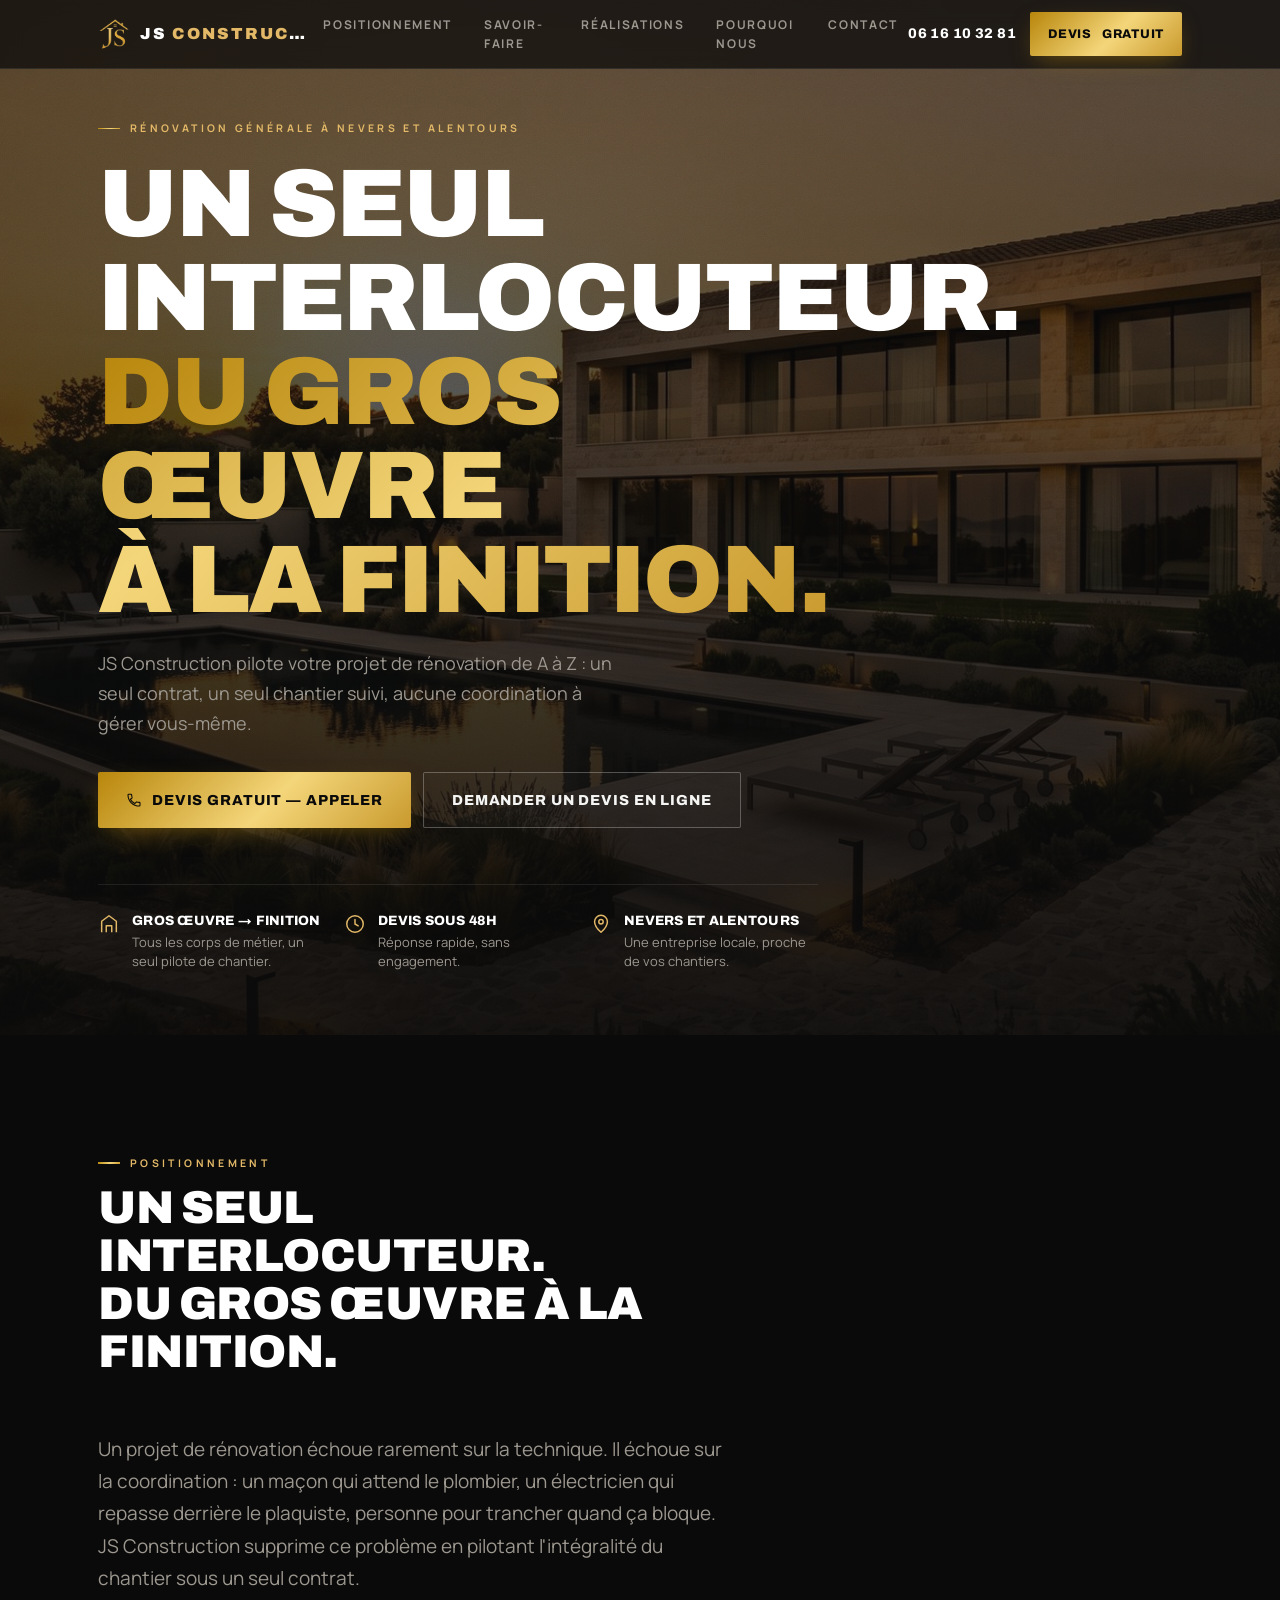
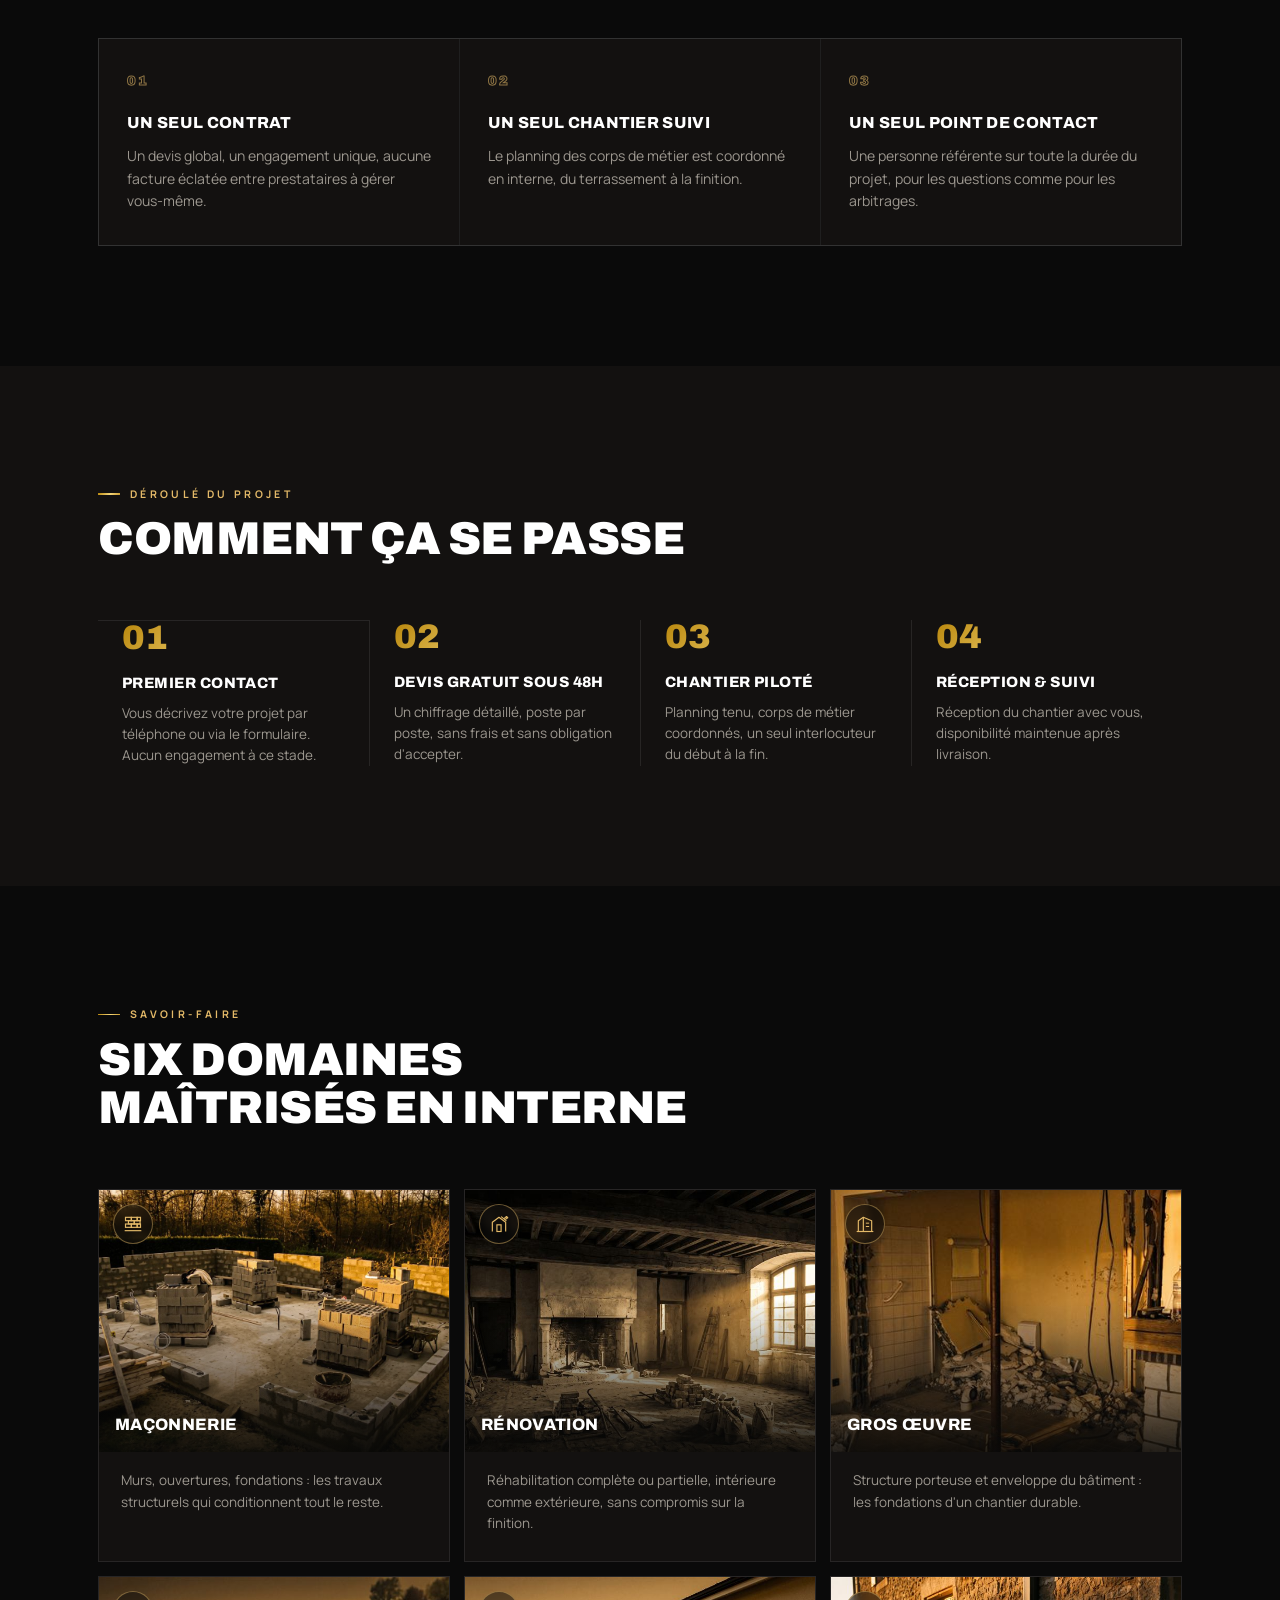
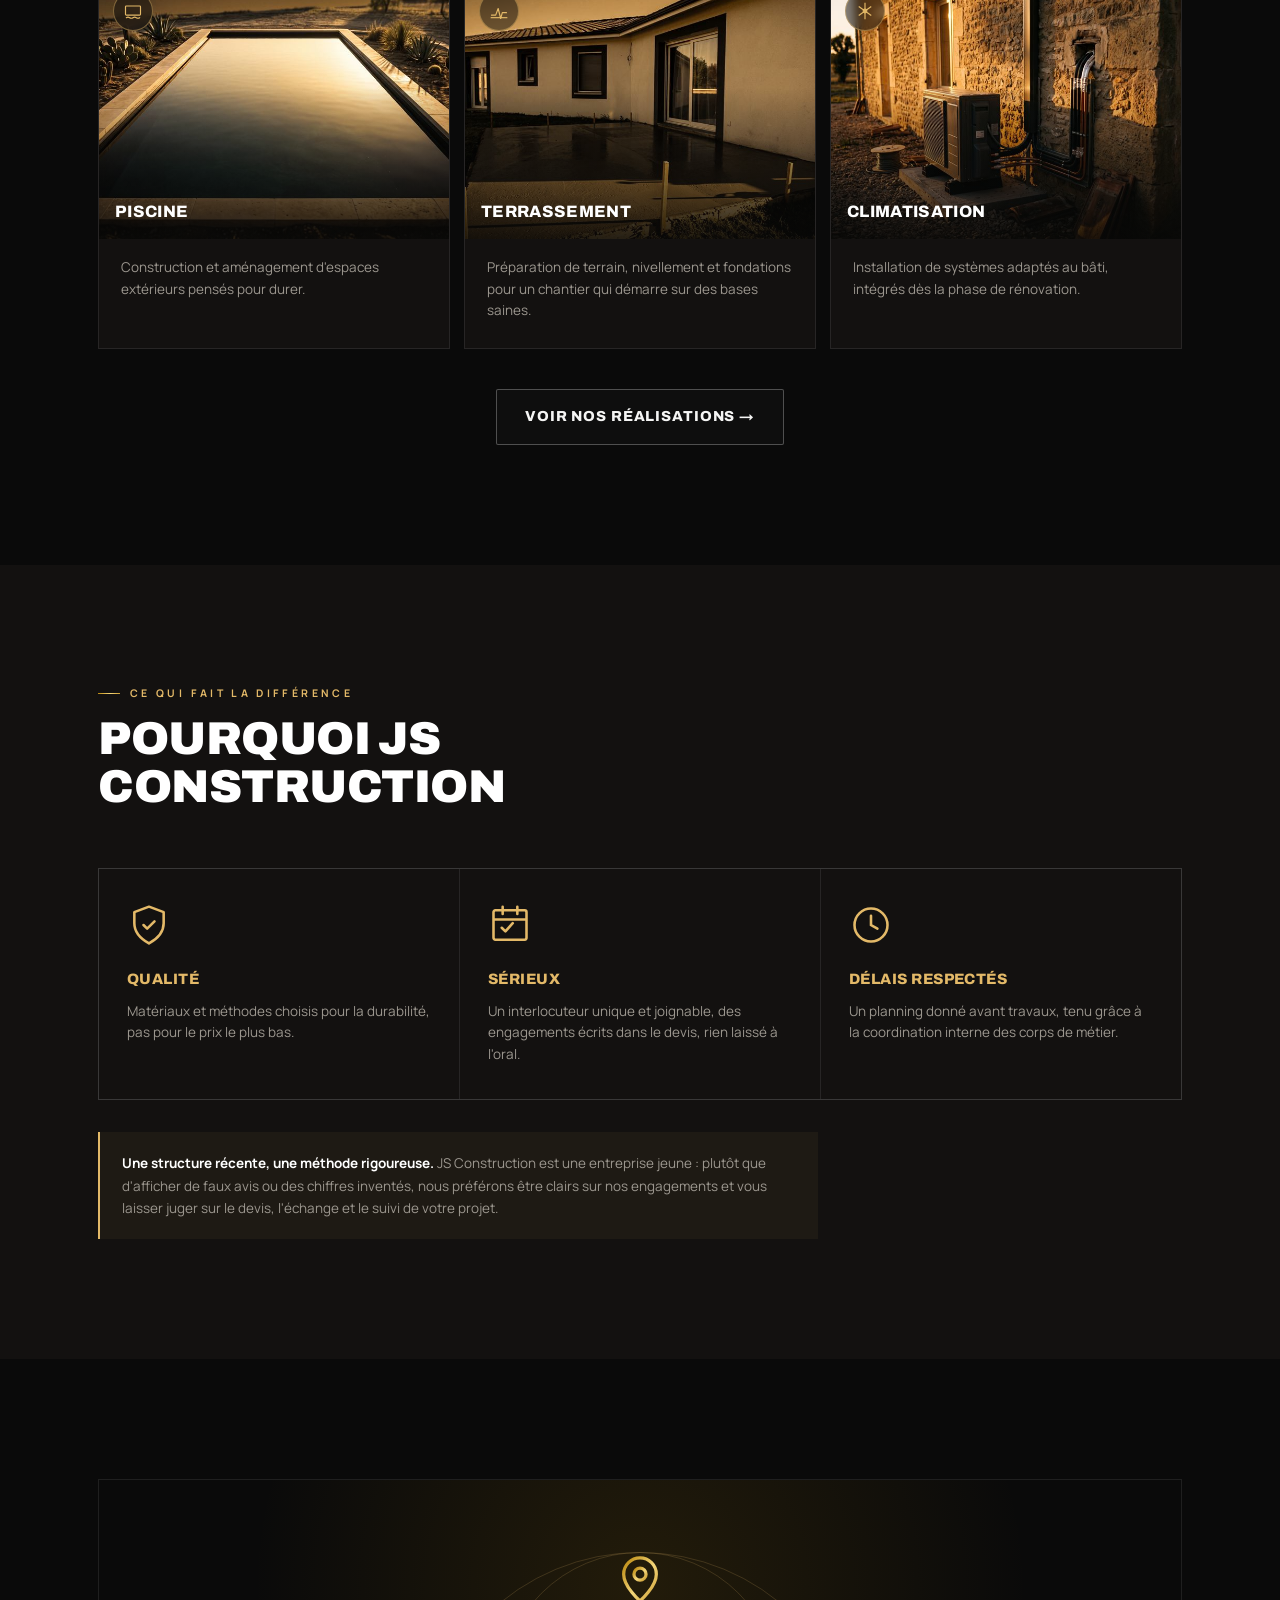
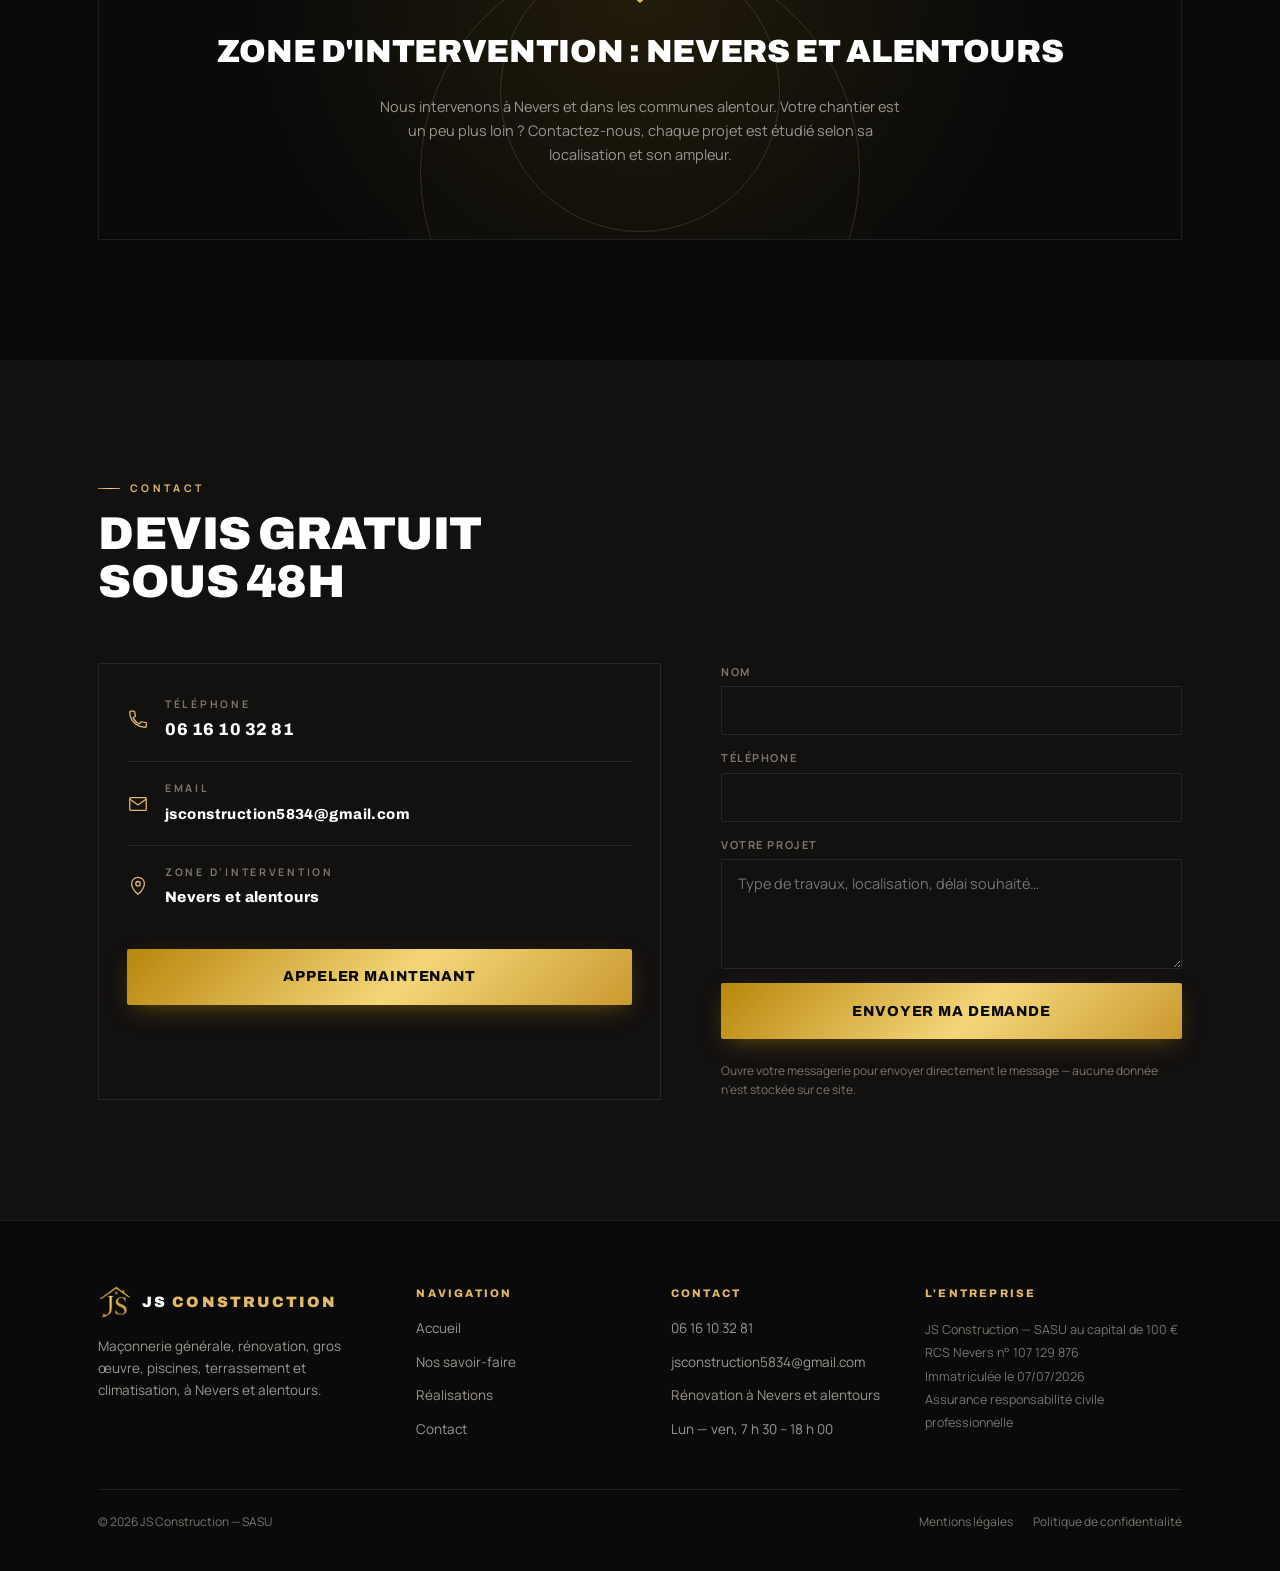
<file: index.html>
<!DOCTYPE html>
<html lang="fr">
<head>
<meta charset="UTF-8">
<meta name="viewport" content="width=device-width, initial-scale=1, viewport-fit=cover">
<title>JS Construction | Rénovation et maçonnerie à Nevers (58)</title>
<meta name="description" content="Rénovation générale à Nevers et alentours : maçonnerie, gros œuvre, piscine, terrassement, climatisation. Un seul interlocuteur du gros œuvre à la finition. Devis gratuit sous 48 h.">
<link rel="canonical" href="https://js-construction-renovation.fr/">
<meta property="og:type" content="website">
<meta property="og:locale" content="fr_FR">
<meta property="og:url" content="https://js-construction-renovation.fr/">
<meta property="og:title" content="JS Construction | Rénovation et maçonnerie à Nevers">
<meta property="og:description" content="Un seul interlocuteur, du gros œuvre à la finition. Rénovation à Nevers et alentours, devis gratuit sous 48 h.">
<meta property="og:image" content="https://js-construction-renovation.fr/assets/logo.png">
<script type="application/ld+json">
{
  "@context": "https://schema.org",
  "@type": "GeneralContractor",
  "name": "JS Construction",
  "url": "https://js-construction-renovation.fr/",
  "logo": "https://js-construction-renovation.fr/assets/logo.png",
  "description": "Rénovation générale, maçonnerie, gros œuvre, piscines, terrassement et climatisation à Nevers et alentours.",
  "telephone": "+33616103281",
  "email": "jsconstruction5834@gmail.com",
  "address": {
    "@type": "PostalAddress",
    "streetAddress": "2 Rue du Moulin à Vent",
    "postalCode": "58000",
    "addressLocality": "Nevers",
    "addressCountry": "FR"
  },
  "areaServed": [
    { "@type": "City", "name": "Nevers" },
    { "@type": "AdministrativeArea", "name": "Nièvre" }
  ],
  "openingHoursSpecification": {
    "@type": "OpeningHoursSpecification",
    "dayOfWeek": ["Monday", "Tuesday", "Wednesday", "Thursday", "Friday"],
    "opens": "07:30",
    "closes": "18:00"
  },
  "knowsAbout": ["Rénovation générale", "Maçonnerie", "Gros œuvre", "Piscines", "Terrassement", "Climatisation"]
}
</script>
<link rel="icon" type="image/png" href="assets/logo.png">
<link rel="preconnect" href="https://fonts.googleapis.com">
<link rel="preconnect" href="https://fonts.gstatic.com" crossorigin>
<link href="https://fonts.googleapis.com/css2?family=Archivo:wght@500;600;700;800;900&family=Manrope:wght@400;500;600;700&display=swap" rel="stylesheet">
<link rel="stylesheet" href="assets/site.css">
<style>
/* ===== Hero ===== */
.hero{
  position:relative;
  min-height:100svh;
  display:flex;flex-direction:column;justify-content:center;
  padding-top:120px;padding-bottom:64px;
  overflow:hidden;
  background-image:url('assets/photos/hero.jpg');
  background-size:cover;
  background-position:center 60%;
}
.hero::before{
  content:"";position:absolute;inset:0;
  background:
    linear-gradient(180deg, rgba(10,10,10,.58) 0%, rgba(10,10,10,.72) 45%, rgba(10,10,10,.94) 100%),
    radial-gradient(ellipse 70% 55% at 8% 15%, rgba(184,134,11,.16), transparent 60%);
  pointer-events:none;
}
.hero-content{position:relative;z-index:2}
.hero .eyebrow{margin-bottom:20px}
.hero h1{
  font-weight:900;
  font-size:clamp(38px,9.2vw,96px);
  line-height:.98;
  letter-spacing:-.02em;
  text-transform:uppercase;
  color:#fff;
  text-wrap:balance;
  max-width:820px;
}
.hero p.sub{
  margin-top:22px;max-width:520px;
  font-size:clamp(15px,2vw,18px);color:var(--muted);line-height:1.65;
}
.hero-ctas{display:flex;flex-direction:column;gap:12px;margin-top:34px;max-width:340px}
@media(min-width:560px){.hero-ctas{flex-direction:row;max-width:none}}
.trust-strip{
  margin-top:56px;display:grid;grid-template-columns:1fr;gap:18px;
  border-top:1px solid var(--line);padding-top:26px;max-width:720px;
}
@media(min-width:640px){.trust-strip{grid-template-columns:repeat(3,1fr)}}
.trust-item{display:flex;align-items:flex-start;gap:12px}
.trust-item svg{flex-shrink:0;width:22px;height:22px;margin-top:2px}
.trust-item div{font-size:13px;color:var(--muted);line-height:1.45}
.trust-item strong{display:block;font-family:'Archivo',sans-serif;font-size:13.5px;font-weight:800;letter-spacing:.02em;color:#fff;margin-bottom:2px;text-transform:uppercase}

/* ===== Positionnement ===== */
.pillars{display:grid;grid-template-columns:1fr;gap:1px;background:var(--line);border:1px solid var(--line)}
@media(min-width:800px){.pillars{grid-template-columns:repeat(3,1fr)}}
.pillar{background:var(--panel);padding:32px 28px}
.pillar .num{
  font-family:'Archivo',sans-serif;font-weight:900;font-size:13px;letter-spacing:.16em;
  color:transparent;-webkit-text-stroke:1px rgba(227,185,104,.6);margin-bottom:18px;display:block;
}
.pillar h3{font-size:16px;font-weight:800;letter-spacing:.02em;text-transform:uppercase;color:#fff;margin-bottom:10px}
.pillar p{font-size:14px;color:var(--muted);line-height:1.6}
.lede{font-size:clamp(16px,2.1vw,19px);color:var(--muted);max-width:640px;line-height:1.7;margin-bottom:44px}

/* ===== Process ===== */
.process{position:relative}
.process-list{display:grid;grid-template-columns:1fr;gap:0}
@media(min-width:900px){.process-list{grid-template-columns:repeat(4,1fr);gap:0}}
.process-step{
  position:relative;padding:28px 24px 28px 0;border-top:1px solid var(--line);
}
.process-step:first-child{border-top:1px solid var(--line)}
@media(min-width:900px){
  .process-step{border-top:none;border-left:1px solid var(--line);padding:0 24px}
  .process-step:first-child{border-left:none}
}
.process-step .step-num{
  font-family:'Archivo',sans-serif;font-weight:900;font-size:34px;
  background:var(--gradient-gold);-webkit-background-clip:text;background-clip:text;color:transparent;
  line-height:1;margin-bottom:16px;display:block;
}
.process-step h3{font-size:15px;font-weight:800;text-transform:uppercase;letter-spacing:.03em;color:#fff;margin-bottom:8px}
.process-step p{font-size:13.5px;color:var(--muted);line-height:1.55}

/* ===== Savoir-faire cards ===== */
.grid-sf{display:grid;grid-template-columns:1fr;gap:14px}
@media(min-width:640px){.grid-sf{grid-template-columns:repeat(2,1fr)}}
@media(min-width:1024px){.grid-sf{grid-template-columns:repeat(3,1fr)}}
.card-sf{
  background:var(--panel);border:1px solid var(--line);overflow:hidden;
  transition:border-color .25s ease, transform .25s ease;
}
.card-sf:hover{border-color:rgba(227,185,104,.45);transform:translateY(-3px)}
.card-sf .photo{position:relative;aspect-ratio:4/3;overflow:hidden}
.card-sf .photo img{width:100%;height:100%;object-fit:cover;display:block;transition:transform .5s ease}
.card-sf:hover .photo img{transform:scale(1.06)}
.card-sf .photo::after{content:"";position:absolute;inset:0;background:linear-gradient(180deg,transparent 42%,rgba(8,8,7,.88) 100%)}
.card-sf .icon-wrap{
  position:absolute;top:14px;left:14px;z-index:1;
  width:40px;height:40px;border:1px solid rgba(227,185,104,.45);border-radius:50%;
  display:flex;align-items:center;justify-content:center;background:rgba(10,10,10,.5);backdrop-filter:blur(4px);
}
.card-sf svg{width:20px;height:20px}
.card-sf .photo h3{
  position:absolute;left:16px;right:16px;bottom:14px;z-index:1;margin:0;
  font-size:16.5px;font-weight:800;letter-spacing:.02em;text-transform:uppercase;color:#fff;
}
.card-sf .body{padding:18px 22px 26px}
.card-sf p{font-size:13.5px;color:var(--muted);line-height:1.6;margin:0}

/* ===== Réassurance ===== */
.reasons{display:grid;grid-template-columns:1fr;gap:1px;background:var(--line);border:1px solid var(--line)}
@media(min-width:760px){.reasons{grid-template-columns:repeat(3,1fr)}}
.reason{background:var(--panel);padding:34px 28px}
.reason .icon-wrap{width:44px;height:44px;margin-bottom:20px}
.reason svg{width:100%;height:100%}
.reason h3{font-size:15px;font-weight:800;letter-spacing:.03em;text-transform:uppercase;color:var(--gold-accent);margin-bottom:10px}
.reason p{font-size:13.5px;color:var(--muted);line-height:1.6}
.honesty-note{
  margin-top:32px;padding:20px 22px;border-left:2px solid var(--gold-accent);
  background:rgba(227,185,104,.05);font-size:13.5px;color:var(--muted);line-height:1.65;max-width:720px;
}
.honesty-note strong{color:#fff}

/* ===== Zone d'intervention ===== */
.zone{
  position:relative;border:1px solid var(--line);padding:48px 28px;text-align:center;
  display:flex;flex-direction:column;align-items:center;gap:18px;overflow:hidden;
}
@media(min-width:1024px){.zone{padding:72px 40px}}
.zone::before{
  content:"";position:absolute;inset:0;
  background:radial-gradient(circle at 50% 30%, rgba(184,134,11,.14), transparent 65%);
  pointer-events:none;
}
.zone-pin{position:relative;z-index:1;width:56px;height:56px}
.zone h3{
  position:relative;z-index:1;
  font-weight:900;font-size:clamp(22px,3.6vw,32px);text-transform:uppercase;letter-spacing:-.01em;color:#fff;
}
.zone p{position:relative;z-index:1;max-width:520px;color:var(--muted);font-size:14.5px;line-height:1.65}
.zone-ring{position:absolute;border:1px solid rgba(227,185,104,.18);border-radius:50%;pointer-events:none}

/* ===== Contact ===== */
.contact-wrap{display:grid;grid-template-columns:1fr;gap:40px}
@media(min-width:960px){.contact-wrap{grid-template-columns:1.1fr .9fr;gap:60px}}
.contact-card{background:var(--panel);border:1px solid var(--line);padding:32px 28px}
.contact-card .row{display:flex;align-items:center;gap:16px;padding:18px 0;border-top:1px solid var(--line)}
.contact-card .row:first-child{border-top:none;padding-top:0}
.contact-card .row svg{width:22px;height:22px;flex-shrink:0}
.contact-card .row .label{font-size:10.5px;font-weight:700;letter-spacing:.26em;text-transform:uppercase;color:var(--muted-2);margin-bottom:4px}
.contact-card .row .value{font-family:'Archivo',sans-serif;font-size:17px;font-weight:800;letter-spacing:.03em;color:#fff}
.contact-card .btn{margin-top:22px}

form.devis{display:flex;flex-direction:column;gap:14px}
form.devis label{font-size:11px;font-weight:700;letter-spacing:.14em;text-transform:uppercase;color:var(--muted-2);margin-bottom:6px;display:block}
form.devis input,form.devis textarea{
  width:100%;background:var(--panel);border:1px solid var(--line);color:#fff;
  padding:14px 16px;font-family:'Manrope',sans-serif;font-size:14.5px;border-radius:var(--radius);
  transition:border-color .2s ease;
}
form.devis input:focus,form.devis textarea:focus{outline:none;border-color:var(--gold-accent)}
form.devis textarea{resize:vertical;min-height:110px}
form.devis .field{display:flex;flex-direction:column}
.form-note{font-size:12px;color:var(--muted-2);margin-top:8px}

</style>
</head>
<body>

<!-- ===== Header ===== -->
<header>
  <div class="container header-inner">
    <a href="#accueil" class="brand">
      <img src="assets/logo.png" alt="Logo JS Construction">
      <span class="brand-word">JS <span>CONSTRUCTION</span></span>
    </a>
    <nav class="desktop-nav">
      <a href="#positionnement">Positionnement</a>
      <a href="#savoir-faire">Savoir-faire</a>
      <a href="realisations.html">Réalisations</a>
      <a href="#pourquoi">Pourquoi nous</a>
      <a href="#contact">Contact</a>
    </nav>
    <div class="header-cta">
      <a class="phone" href="tel:+33616103281">06 16 10 32 81</a>
      <a class="btn btn-primary" href="#contact">Devis<span class="cta-full"> gratuit</span></a>
    </div>
  </div>
</header>

<!-- ===== Hero ===== -->
<section class="hero grain" id="accueil">
  <div class="container hero-content">
    <div class="eyebrow" data-reveal>Rénovation générale à Nevers et alentours</div>
    <h1 data-reveal>Un seul<br>interlocuteur.<br><span class="gold-text">Du gros œuvre<br>à la finition.</span></h1>
    <p class="sub" data-reveal>JS Construction pilote votre projet de rénovation de A à Z : un seul contrat, un seul chantier suivi, aucune coordination à gérer vous-même.</p>

    <div class="hero-ctas" data-reveal>
      <a href="tel:+33616103281" class="btn btn-primary">
        <svg width="16" height="16" viewBox="0 0 24 24" fill="none"><path d="M6.6 10.8c1.4 2.8 3.8 5.2 6.6 6.6l2.2-2.2c.3-.3.7-.4 1-.2 1.1.4 2.3.6 3.6.6.6 0 1 .4 1 1V20c0 .6-.4 1-1 1C10.4 21 3 13.6 3 4.5c0-.6.4-1 1-1h3.5c.6 0 1 .4 1 1 0 1.3.2 2.5.6 3.6.1.4 0 .8-.2 1L6.6 10.8Z" stroke="#0A0A0A" stroke-width="1.6" stroke-linejoin="round"/></svg>
        Devis gratuit — Appeler
      </a>
      <a href="#contact" class="btn btn-outline">Demander un devis en ligne</a>
    </div>

    <div class="trust-strip">
      <div class="trust-item" data-reveal>
        <svg viewBox="0 0 24 24" fill="none"><path d="M4 21V9l8-6 8 6v12" stroke="#E3B968" stroke-width="1.6" stroke-linejoin="round"/><path d="M9 21v-7h6v7" stroke="#E3B968" stroke-width="1.6" stroke-linejoin="round"/></svg>
        <div><strong>Gros œuvre → finition</strong>Tous les corps de métier, un seul pilote de chantier.</div>
      </div>
      <div class="trust-item" data-reveal>
        <svg viewBox="0 0 24 24" fill="none"><circle cx="12" cy="12" r="9" stroke="#E3B968" stroke-width="1.6"/><path d="M12 7v5l3.5 2" stroke="#E3B968" stroke-width="1.6" stroke-linecap="round"/></svg>
        <div><strong>Devis sous 48h</strong>Réponse rapide, sans engagement.</div>
      </div>
      <div class="trust-item" data-reveal>
        <svg viewBox="0 0 24 24" fill="none"><path d="M12 21s7-6.1 7-11.5A7 7 0 0 0 5 9.5C5 14.9 12 21 12 21Z" stroke="#E3B968" stroke-width="1.6" stroke-linejoin="round"/><circle cx="12" cy="9.5" r="2.4" stroke="#E3B968" stroke-width="1.6"/></svg>
        <div><strong>Nevers et alentours</strong>Une entreprise locale, proche de vos chantiers.</div>
      </div>
    </div>
  </div>
</section>

<!-- ===== Positionnement ===== -->
<section class="section" id="positionnement">
  <div class="container">
    <div class="section-head" data-reveal>
      <div class="eyebrow">Positionnement</div>
      <h2>Un seul interlocuteur.<br>Du gros œuvre à la finition.</h2>
    </div>
    <p class="lede" data-reveal>Un projet de rénovation échoue rarement sur la technique. Il échoue sur la coordination : un maçon qui attend le plombier, un électricien qui repasse derrière le plaquiste, personne pour trancher quand ça bloque. JS Construction supprime ce problème en pilotant l'intégralité du chantier sous un seul contrat.</p>

    <div class="pillars" data-reveal>
      <div class="pillar">
        <span class="num">01</span>
        <h3>Un seul contrat</h3>
        <p>Un devis global, un engagement unique, aucune facture éclatée entre prestataires à gérer vous-même.</p>
      </div>
      <div class="pillar">
        <span class="num">02</span>
        <h3>Un seul chantier suivi</h3>
        <p>Le planning des corps de métier est coordonné en interne, du terrassement à la finition.</p>
      </div>
      <div class="pillar">
        <span class="num">03</span>
        <h3>Un seul point de contact</h3>
        <p>Une personne référente sur toute la durée du projet, pour les questions comme pour les arbitrages.</p>
      </div>
    </div>
  </div>
</section>

<!-- ===== Process ===== -->
<section class="section section-alt process" id="process">
  <div class="container">
    <div class="section-head" data-reveal>
      <div class="eyebrow">Déroulé du projet</div>
      <h2>Comment ça se passe</h2>
    </div>

    <div class="process-list">
      <div class="process-step" data-reveal>
        <span class="step-num">01</span>
        <h3>Premier contact</h3>
        <p>Vous décrivez votre projet par téléphone ou via le formulaire. Aucun engagement à ce stade.</p>
      </div>
      <div class="process-step" data-reveal>
        <span class="step-num">02</span>
        <h3>Devis gratuit sous 48h</h3>
        <p>Un chiffrage détaillé, poste par poste, sans frais et sans obligation d'accepter.</p>
      </div>
      <div class="process-step" data-reveal>
        <span class="step-num">03</span>
        <h3>Chantier piloté</h3>
        <p>Planning tenu, corps de métier coordonnés, un seul interlocuteur du début à la fin.</p>
      </div>
      <div class="process-step" data-reveal>
        <span class="step-num">04</span>
        <h3>Réception & suivi</h3>
        <p>Réception du chantier avec vous, disponibilité maintenue après livraison.</p>
      </div>
    </div>
  </div>
</section>

<!-- ===== Savoir-faire ===== -->
<section class="section" id="savoir-faire">
  <div class="container">
    <div class="section-head" data-reveal>
      <div class="eyebrow">Savoir-faire</div>
      <h2>Six domaines maîtrisés en interne</h2>
    </div>

    <div class="grid-sf">
      <div class="card-sf" data-reveal>
        <div class="photo">
          <img src="assets/photos/sf-maconnerie.jpg" alt="Maçonnerie" loading="lazy">
          <div class="icon-wrap">
            <svg viewBox="0 0 24 24" fill="none"><rect x="3" y="4" width="7" height="4" stroke="#E3B968" stroke-width="1.4"/><rect x="10" y="4" width="7" height="4" stroke="#E3B968" stroke-width="1.4"/><rect x="17" y="4" width="4" height="4" stroke="#E3B968" stroke-width="1.4"/><rect x="6.5" y="8" width="7" height="4" stroke="#E3B968" stroke-width="1.4"/><rect x="13.5" y="8" width="7" height="4" stroke="#E3B968" stroke-width="1.4"/><rect x="3" y="12" width="7" height="4" stroke="#E3B968" stroke-width="1.4"/><rect x="10" y="12" width="7" height="4" stroke="#E3B968" stroke-width="1.4"/><rect x="17" y="12" width="4" height="4" stroke="#E3B968" stroke-width="1.4"/><line x1="2" y1="20" x2="22" y2="20" stroke="#E3B968" stroke-width="1.4"/></svg>
          </div>
          <h3>Maçonnerie</h3>
        </div>
        <div class="body"><p>Murs, ouvertures, fondations : les travaux structurels qui conditionnent tout le reste.</p></div>
      </div>

      <div class="card-sf" data-reveal>
        <div class="photo">
          <img src="assets/photos/sf-renovation.jpg" alt="Rénovation" loading="lazy">
          <div class="icon-wrap">
            <svg viewBox="0 0 24 24" fill="none"><path d="M4 21V10l8-6 8 6v11" stroke="#E3B968" stroke-width="1.4" stroke-linejoin="round"/><path d="M15 3.5 20.5 8" stroke="#E3B968" stroke-width="1.4" stroke-linecap="round"/><path d="M18 5.5 21 3l1.5 1.5-3 2" stroke="#E3B968" stroke-width="1.4" stroke-linejoin="round"/><rect x="9.5" y="13" width="5" height="8" stroke="#E3B968" stroke-width="1.4"/></svg>
          </div>
          <h3>Rénovation</h3>
        </div>
        <div class="body"><p>Réhabilitation complète ou partielle, intérieure comme extérieure, sans compromis sur la finition.</p></div>
      </div>

      <div class="card-sf" data-reveal>
        <div class="photo">
          <img src="assets/photos/sf-grosoeuvre.jpg" alt="Gros œuvre" loading="lazy">
          <div class="icon-wrap">
            <svg viewBox="0 0 24 24" fill="none"><path d="M4 21V8l6-4 10 4v13" stroke="#E3B968" stroke-width="1.4" stroke-linejoin="round"/><line x1="10" y1="4" x2="10" y2="21" stroke="#E3B968" stroke-width="1.4"/><line x1="2" y1="21" x2="22" y2="21" stroke="#E3B968" stroke-width="1.4"/><line x1="13" y1="11" x2="17" y2="11" stroke="#E3B968" stroke-width="1.2"/><line x1="13" y1="15" x2="17" y2="15" stroke="#E3B968" stroke-width="1.2"/></svg>
          </div>
          <h3>Gros œuvre</h3>
        </div>
        <div class="body"><p>Structure porteuse et enveloppe du bâtiment : les fondations d'un chantier durable.</p></div>
      </div>

      <div class="card-sf" data-reveal>
        <div class="photo">
          <img src="assets/photos/sf-piscine.jpg" alt="Piscine" loading="lazy">
          <div class="icon-wrap">
            <svg viewBox="0 0 24 24" fill="none"><rect x="3" y="6" width="18" height="11" rx="1" stroke="#E3B968" stroke-width="1.4"/><path d="M4 20c1.5-1 2.5-1 4 0s2.5 1 4 0 2.5-1 4 0 2.5 1 4 0" stroke="#E3B968" stroke-width="1.4" stroke-linecap="round"/></svg>
          </div>
          <h3>Piscine</h3>
        </div>
        <div class="body"><p>Construction et aménagement d'espaces extérieurs pensés pour durer.</p></div>
      </div>

      <div class="card-sf" data-reveal>
        <div class="photo">
          <img src="assets/photos/sf-terrassement.jpg" alt="Terrassement" loading="lazy">
          <div class="icon-wrap">
            <svg viewBox="0 0 24 24" fill="none"><path d="M3 17h5l3-8 3 12 2-7h5" stroke="#E3B968" stroke-width="1.4" stroke-linejoin="round" stroke-linecap="round"/><line x1="2" y1="20" x2="22" y2="20" stroke="#E3B968" stroke-width="1.4"/></svg>
          </div>
          <h3>Terrassement</h3>
        </div>
        <div class="body"><p>Préparation de terrain, nivellement et fondations pour un chantier qui démarre sur des bases saines.</p></div>
      </div>

      <div class="card-sf" data-reveal>
        <div class="photo">
          <img src="assets/photos/sf-clim.jpg" alt="Climatisation" loading="lazy">
          <div class="icon-wrap">
            <svg viewBox="0 0 24 24" fill="none"><line x1="12" y1="2" x2="12" y2="22" stroke="#E3B968" stroke-width="1.4"/><line x1="4.5" y1="6.5" x2="19.5" y2="17.5" stroke="#E3B968" stroke-width="1.4"/><line x1="19.5" y1="6.5" x2="4.5" y2="17.5" stroke="#E3B968" stroke-width="1.4"/><circle cx="12" cy="12" r="2.2" stroke="#E3B968" stroke-width="1.4"/></svg>
          </div>
          <h3>Climatisation</h3>
        </div>
        <div class="body"><p>Installation de systèmes adaptés au bâti, intégrés dès la phase de rénovation.</p></div>
      </div>
    </div>

    <div style="margin-top:40px;text-align:center" data-reveal>
      <a href="realisations.html" class="btn btn-outline">Voir nos réalisations →</a>
    </div>
  </div>
</section>

<!-- ===== Pourquoi nous ===== -->
<section class="section section-alt" id="pourquoi">
  <div class="container">
    <div class="section-head" data-reveal>
      <div class="eyebrow">Ce qui fait la différence</div>
      <h2>Pourquoi JS Construction</h2>
    </div>

    <div class="reasons" data-reveal>
      <div class="reason">
        <div class="icon-wrap">
          <svg viewBox="0 0 24 24" fill="none"><path d="M12 2 4 5v6c0 5 3.5 8.5 8 11 4.5-2.5 8-6 8-11V5l-8-3Z" stroke="#E3B968" stroke-width="1.4" stroke-linejoin="round"/><path d="M9 12l2 2 4-4" stroke="#E3B968" stroke-width="1.4" stroke-linecap="round" stroke-linejoin="round"/></svg>
        </div>
        <h3>Qualité</h3>
        <p>Matériaux et méthodes choisis pour la durabilité, pas pour le prix le plus bas.</p>
      </div>
      <div class="reason">
        <div class="icon-wrap">
          <svg viewBox="0 0 24 24" fill="none"><rect x="3" y="4" width="18" height="16" rx="1" stroke="#E3B968" stroke-width="1.4"/><path d="M3 9h18" stroke="#E3B968" stroke-width="1.4"/><path d="M8 2v4M16 2v4" stroke="#E3B968" stroke-width="1.4" stroke-linecap="round"/><path d="M7.5 13.5l2 2 4-4.5" stroke="#E3B968" stroke-width="1.4" stroke-linecap="round" stroke-linejoin="round"/></svg>
        </div>
        <h3>Sérieux</h3>
        <p>Un interlocuteur unique et joignable, des engagements écrits dans le devis, rien laissé à l'oral.</p>
      </div>
      <div class="reason">
        <div class="icon-wrap">
          <svg viewBox="0 0 24 24" fill="none"><circle cx="12" cy="12" r="9" stroke="#E3B968" stroke-width="1.4"/><path d="M12 7v5l3.5 2" stroke="#E3B968" stroke-width="1.4" stroke-linecap="round"/></svg>
        </div>
        <h3>Délais respectés</h3>
        <p>Un planning donné avant travaux, tenu grâce à la coordination interne des corps de métier.</p>
      </div>
    </div>

    <div class="honesty-note" data-reveal>
      <strong>Une structure récente, une méthode rigoureuse.</strong> JS Construction est une entreprise jeune : plutôt que d'afficher de faux avis ou des chiffres inventés, nous préférons être clairs sur nos engagements et vous laisser juger sur le devis, l'échange et le suivi de votre projet.
    </div>
  </div>
</section>

<!-- ===== Zone d'intervention ===== -->
<section class="section">
  <div class="container">
    <div class="zone" data-reveal>
      <div class="zone-ring" style="width:280px;height:280px"></div>
      <div class="zone-ring" style="width:440px;height:440px"></div>
      <svg class="zone-pin" viewBox="0 0 24 24" fill="none">
        <path d="M12 21s7-6.1 7-11.5A7 7 0 0 0 5 9.5C5 14.9 12 21 12 21Z" stroke="url(#zoneGrad)" stroke-width="1.4" stroke-linejoin="round"/>
        <circle cx="12" cy="9.5" r="2.6" stroke="url(#zoneGrad)" stroke-width="1.4"/>
        <defs>
          <linearGradient id="zoneGrad" x1="0" y1="0" x2="1" y2="1">
            <stop offset="0%" stop-color="#B8860B"/><stop offset="55%" stop-color="#F4D67A"/><stop offset="100%" stop-color="#C99A2E"/>
          </linearGradient>
        </defs>
      </svg>
      <h3>Zone d'intervention : Nevers et alentours</h3>
      <p>Nous intervenons à Nevers et dans les communes alentour. Votre chantier est un peu plus loin ? Contactez-nous, chaque projet est étudié selon sa localisation et son ampleur.</p>
    </div>
  </div>
</section>

<!-- ===== Contact ===== -->
<section class="section section-alt" id="contact">
  <div class="container">
    <div class="section-head" data-reveal>
      <div class="eyebrow">Contact</div>
      <h2>Devis gratuit<br>sous 48h</h2>
    </div>

    <div class="contact-wrap">
      <div class="contact-card" data-reveal>
        <div class="row">
          <svg viewBox="0 0 24 24" fill="none"><path d="M6.6 10.8c1.4 2.8 3.8 5.2 6.6 6.6l2.2-2.2c.3-.3.7-.4 1-.2 1.1.4 2.3.6 3.6.6.6 0 1 .4 1 1V20c0 .6-.4 1-1 1C10.4 21 3 13.6 3 4.5c0-.6.4-1 1-1h3.5c.6 0 1 .4 1 1 0 1.3.2 2.5.6 3.6.1.4 0 .8-.2 1L6.6 10.8Z" stroke="#E3B968" stroke-width="1.4" stroke-linejoin="round"/></svg>
          <div>
            <div class="label">Téléphone</div>
            <a class="value" href="tel:+33616103281">06 16 10 32 81</a>
          </div>
        </div>
        <div class="row">
          <svg viewBox="0 0 24 24" fill="none"><rect x="3" y="5" width="18" height="14" rx="1" stroke="#E3B968" stroke-width="1.4"/><path d="M3 6.5l9 6.5 9-6.5" stroke="#E3B968" stroke-width="1.4" stroke-linejoin="round"/></svg>
          <div>
            <div class="label">Email</div>
            <a class="value" href="mailto:jsconstruction5834@gmail.com" style="font-size:14.5px;word-break:break-all">jsconstruction5834@gmail.com</a>
          </div>
        </div>
        <div class="row">
          <svg viewBox="0 0 24 24" fill="none"><path d="M12 21s7-6.1 7-11.5A7 7 0 0 0 5 9.5C5 14.9 12 21 12 21Z" stroke="#E3B968" stroke-width="1.4" stroke-linejoin="round"/><circle cx="12" cy="9.5" r="2.4" stroke="#E3B968" stroke-width="1.4"/></svg>
          <div>
            <div class="label">Zone d'intervention</div>
            <div class="value" style="font-size:15px">Nevers et alentours</div>
          </div>
        </div>
        <a href="tel:+33616103281" class="btn btn-primary btn-block">Appeler maintenant</a>
      </div>

      <div data-reveal>
        <form class="devis" id="devisForm">
          <div class="field">
            <label for="nom">Nom</label>
            <input type="text" id="nom" name="nom" required>
          </div>
          <div class="field">
            <label for="tel">Téléphone</label>
            <input type="tel" id="tel" name="tel" required>
          </div>
          <div class="field">
            <label for="message">Votre projet</label>
            <textarea id="message" name="message" placeholder="Type de travaux, localisation, délai souhaité…" required></textarea>
          </div>
          <button type="submit" class="btn btn-primary btn-block">Envoyer ma demande</button>
          <p class="form-note">Ouvre votre messagerie pour envoyer directement le message — aucune donnée n'est stockée sur ce site.</p>
        </form>
      </div>
    </div>
  </div>
</section>

<!-- ===== Footer ===== -->
<footer>
  <div class="container">
    <div class="footer-grid">
      <div>
        <div class="footer-brand">
          <img src="assets/logo.png" alt="Logo JS Construction">
          <span class="brand-word">JS <span>CONSTRUCTION</span></span>
        </div>
        <p class="footer-desc">Maçonnerie générale, rénovation, gros œuvre, piscines, terrassement et climatisation, à Nevers et alentours.</p>
      </div>

      <div>
        <div class="footer-col-title">Navigation</div>
        <div class="footer-col">
          <a href="#accueil">Accueil</a>
          <a href="#savoir-faire">Nos savoir-faire</a>
          <a href="realisations.html">Réalisations</a>
          <a href="#contact">Contact</a>
        </div>
      </div>

      <div>
        <div class="footer-col-title">Contact</div>
        <div class="footer-col">
          <a href="tel:+33616103281">06 16 10 32 81</a>
          <a href="mailto:jsconstruction5834@gmail.com">jsconstruction5834@gmail.com</a>
          <a href="renovation-nevers.html">Rénovation à Nevers et alentours</a>
          <div class="footer-line">Lun — ven, 7 h 30 – 18 h 00</div>
        </div>
      </div>

      <div>
        <div class="footer-col-title">L'entreprise</div>
        <div class="footer-legal">
          JS Construction — SASU au capital de 100 €<br>
          RCS Nevers n° 107 129 876<br>
          Immatriculée le 07/07/2026<br>
          Assurance responsabilité civile professionnelle
        </div>
      </div>
    </div>

    <div class="footer-bottom">
      <div class="footer-copy">© <span id="year"></span> JS Construction — SASU</div>
      <div class="footer-bottom-links">
        <a href="mentions-legales.html">Mentions légales</a>
        <a href="confidentialite.html">Politique de confidentialité</a>
      </div>
    </div>
  </div>
</footer>

<!-- ===== Mobile sticky CTA ===== -->
<div class="mobile-cta-bar" id="mobileCta">
  <a href="tel:+33616103281" class="btn btn-primary">Appeler</a>
  <a href="#contact" class="btn btn-outline">Devis gratuit</a>
</div>

<script src="assets/site.js"></script>
<script>
// Devis form -> mailto (static page, no backend)
var form = document.getElementById('devisForm');
if (form) {
  form.addEventListener('submit', function(ev){
    ev.preventDefault();
    var nom = encodeURIComponent(document.getElementById('nom').value);
    var tel = encodeURIComponent(document.getElementById('tel').value);
    var msg = encodeURIComponent(document.getElementById('message').value);
    var subject = encodeURIComponent('Demande de devis - ' + document.getElementById('nom').value);
    var body = 'Nom: ' + nom + '%0D%0ATéléphone: ' + tel + '%0D%0A%0D%0A' + msg;
    window.location.href = 'mailto:jsconstruction5834@gmail.com?subject=' + subject + '&body=' + body;
  });
}
</script>
</body>
</html>
</file>
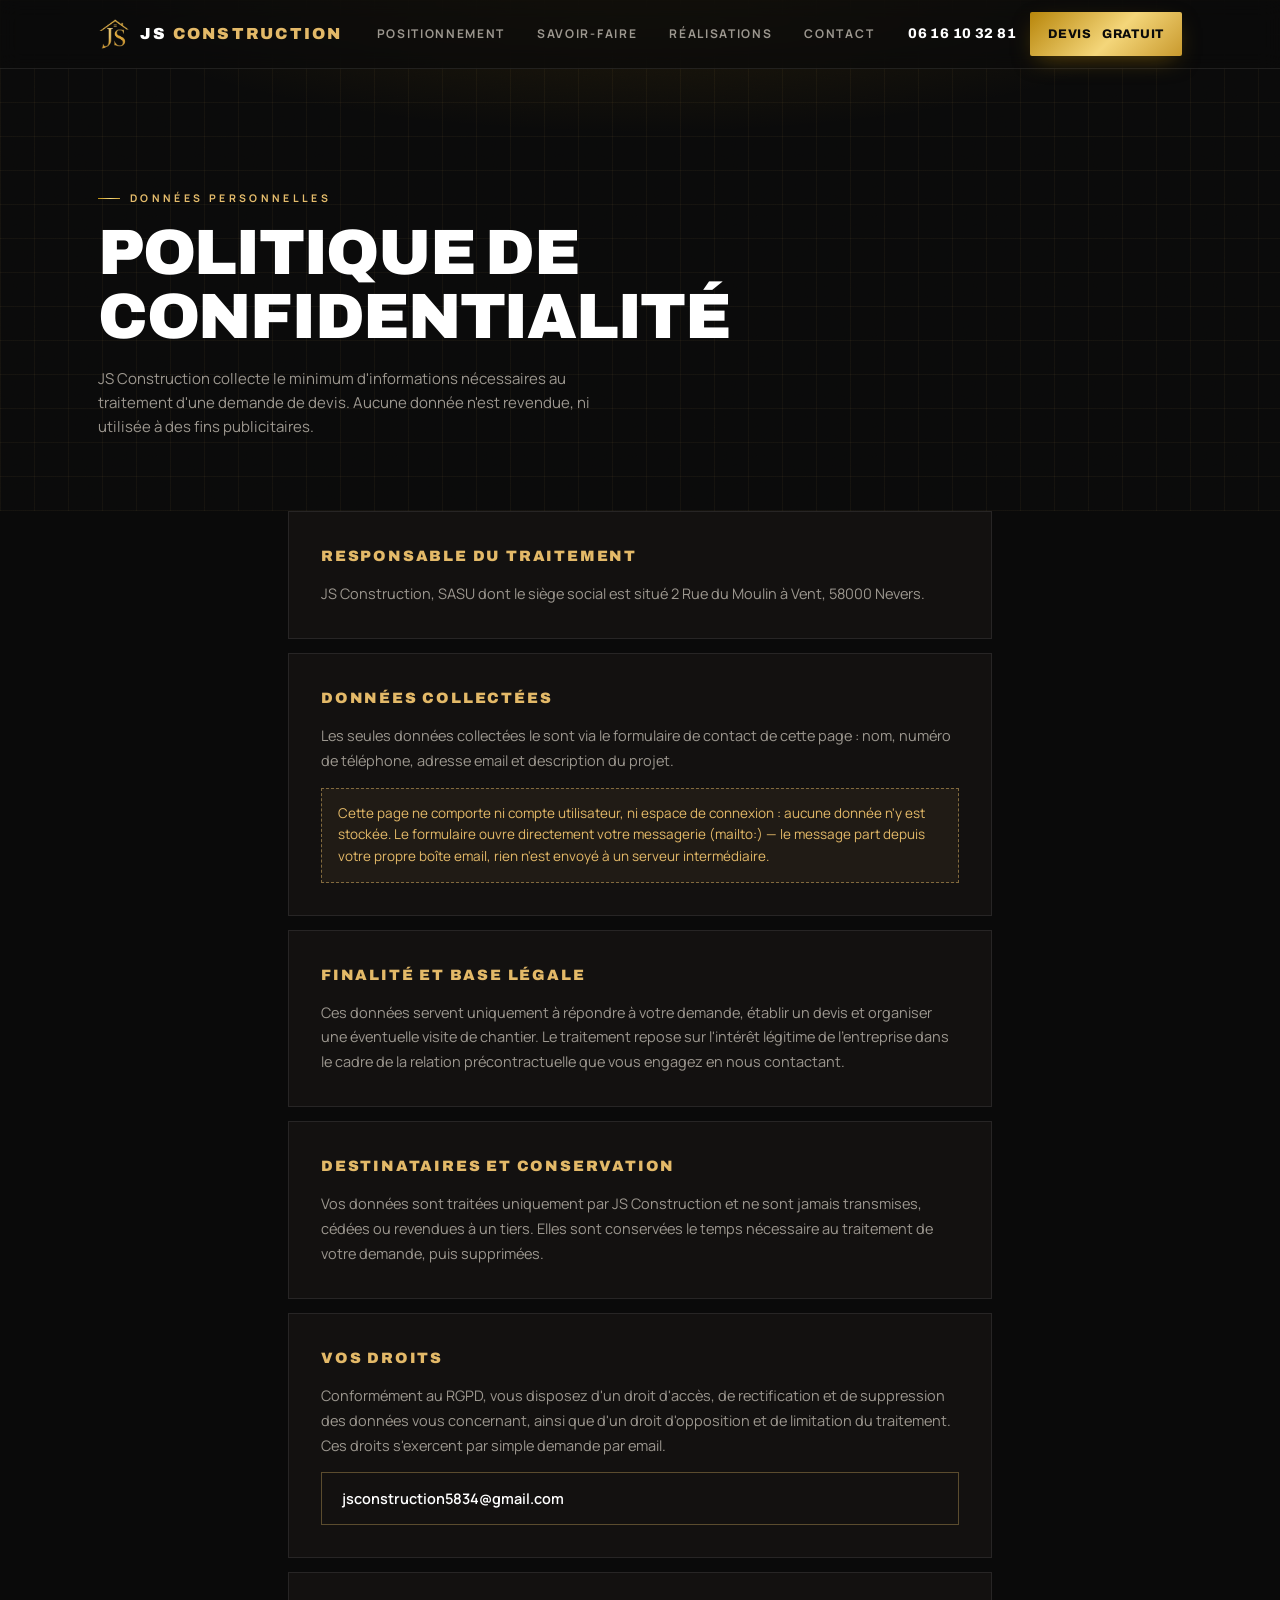
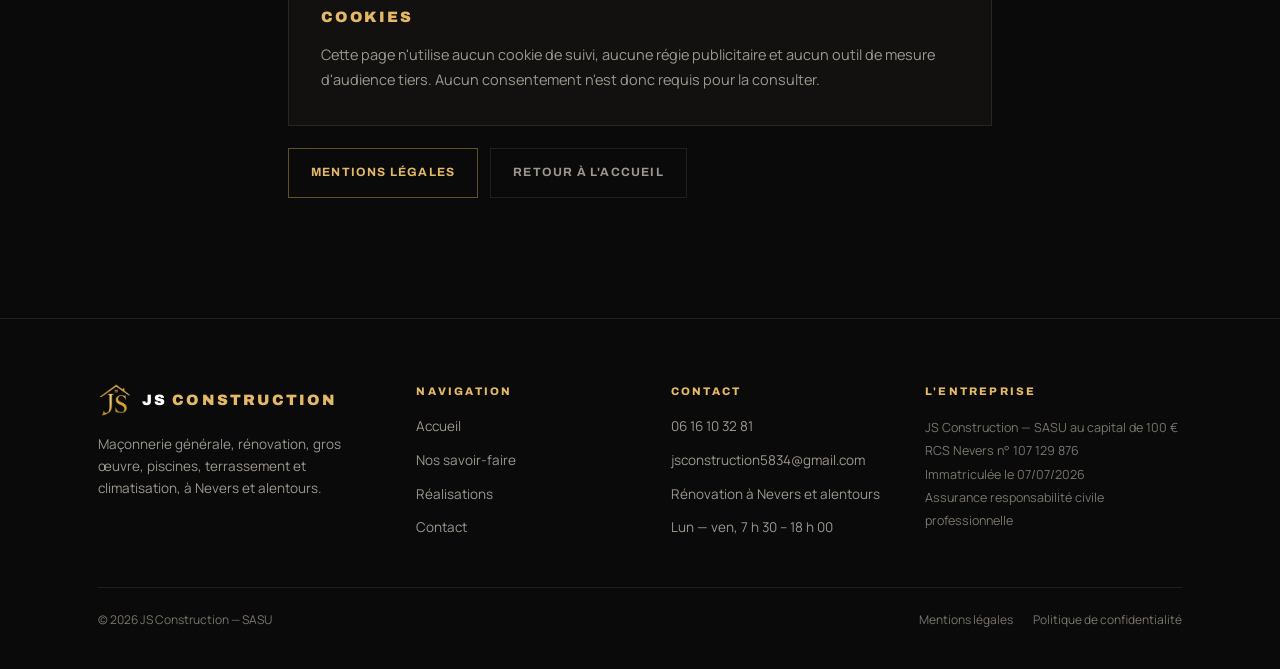
<file: confidentialite.html>
<!DOCTYPE html>
<html lang="fr">
<head>
<meta charset="UTF-8">
<meta name="viewport" content="width=device-width, initial-scale=1, viewport-fit=cover">
<title>Politique de confidentialité — JS Construction</title>
<meta name="description" content="Politique de confidentialité et protection des données personnelles de JS Construction.">
<link rel="icon" type="image/png" href="assets/logo.png">
<link rel="preconnect" href="https://fonts.googleapis.com">
<link rel="preconnect" href="https://fonts.gstatic.com" crossorigin>
<link href="https://fonts.googleapis.com/css2?family=Archivo:wght@500;600;700;800;900&family=Manrope:wght@400;500;600;700&display=swap" rel="stylesheet">
<link rel="stylesheet" href="assets/site.css">
</head>
<body>

<!-- ===== Header ===== -->
<header>
  <div class="container header-inner">
    <a href="index.html" class="brand">
      <img src="assets/logo.png" alt="Logo JS Construction">
      <span class="brand-word">JS <span>CONSTRUCTION</span></span>
    </a>
    <nav class="desktop-nav">
      <a href="index.html#positionnement">Positionnement</a>
      <a href="index.html#savoir-faire">Savoir-faire</a>
      <a href="realisations.html">Réalisations</a>
      <a href="index.html#contact">Contact</a>
    </nav>
    <div class="header-cta">
      <a class="phone" href="tel:+33616103281">06 16 10 32 81</a>
      <a class="btn btn-primary" href="index.html#contact">Devis<span class="cta-full"> gratuit</span></a>
    </div>
  </div>
</header>

<!-- ===== Page header ===== -->
<section class="page-header blueprint-grid grain">
  <div class="container">
    <div class="eyebrow" data-reveal>Données personnelles</div>
    <h1 data-reveal>Politique de<br>confidentialité</h1>
    <p data-reveal>JS Construction collecte le minimum d'informations nécessaires au traitement d'une demande de devis. Aucune donnée n'est revendue, ni utilisée à des fins publicitaires.</p>
  </div>
</section>

<!-- ===== Content ===== -->
<section class="section" style="padding-top:0">
  <div class="container legal-content">

    <div class="legal-card" data-reveal>
      <h2>Responsable du traitement</h2>
      <p>JS Construction, SASU dont le siège social est situé 2 Rue du Moulin à Vent, 58000 Nevers.</p>
    </div>

    <div class="legal-card" data-reveal>
      <h2>Données collectées</h2>
      <p>Les seules données collectées le sont via le formulaire de contact de cette page : nom, numéro de téléphone, adresse email et description du projet.</p>
      <div class="legal-callout">Cette page ne comporte ni compte utilisateur, ni espace de connexion : aucune donnée n'y est stockée. Le formulaire ouvre directement votre messagerie (mailto:) — le message part depuis votre propre boîte email, rien n'est envoyé à un serveur intermédiaire.</div>
    </div>

    <div class="legal-card" data-reveal>
      <h2>Finalité et base légale</h2>
      <p>Ces données servent uniquement à répondre à votre demande, établir un devis et organiser une éventuelle visite de chantier. Le traitement repose sur l'intérêt légitime de l'entreprise dans le cadre de la relation précontractuelle que vous engagez en nous contactant.</p>
    </div>

    <div class="legal-card" data-reveal>
      <h2>Destinataires et conservation</h2>
      <p>Vos données sont traitées uniquement par JS Construction et ne sont jamais transmises, cédées ou revendues à un tiers. Elles sont conservées le temps nécessaire au traitement de votre demande, puis supprimées.</p>
    </div>

    <div class="legal-card" data-reveal>
      <h2>Vos droits</h2>
      <p>Conformément au RGPD, vous disposez d'un droit d'accès, de rectification et de suppression des données vous concernant, ainsi que d'un droit d'opposition et de limitation du traitement. Ces droits s'exercent par simple demande par email.</p>
      <a href="mailto:jsconstruction5834@gmail.com" class="legal-contact">jsconstruction5834@gmail.com</a>
    </div>

    <div class="legal-card" data-reveal>
      <h2>Cookies</h2>
      <p>Cette page n'utilise aucun cookie de suivi, aucune régie publicitaire et aucun outil de mesure d'audience tiers. Aucun consentement n'est donc requis pour la consulter.</p>
    </div>

    <div class="legal-actions" data-reveal>
      <a href="mentions-legales.html" class="legal-link-btn">Mentions légales</a>
      <a href="index.html" class="legal-link-btn muted">Retour à l'accueil</a>
    </div>
  </div>
</section>

<!-- ===== Footer ===== -->
<footer>
  <div class="container">
    <div class="footer-grid">
      <div>
        <div class="footer-brand">
          <img src="assets/logo.png" alt="Logo JS Construction">
          <span class="brand-word">JS <span>CONSTRUCTION</span></span>
        </div>
        <p class="footer-desc">Maçonnerie générale, rénovation, gros œuvre, piscines, terrassement et climatisation, à Nevers et alentours.</p>
      </div>

      <div>
        <div class="footer-col-title">Navigation</div>
        <div class="footer-col">
          <a href="index.html#accueil">Accueil</a>
          <a href="index.html#savoir-faire">Nos savoir-faire</a>
          <a href="realisations.html">Réalisations</a>
          <a href="index.html#contact">Contact</a>
        </div>
      </div>

      <div>
        <div class="footer-col-title">Contact</div>
        <div class="footer-col">
          <a href="tel:+33616103281">06 16 10 32 81</a>
          <a href="mailto:jsconstruction5834@gmail.com">jsconstruction5834@gmail.com</a>
          <a href="renovation-nevers.html">Rénovation à Nevers et alentours</a>
          <div class="footer-line">Lun — ven, 7 h 30 – 18 h 00</div>
        </div>
      </div>

      <div>
        <div class="footer-col-title">L'entreprise</div>
        <div class="footer-legal">
          JS Construction — SASU au capital de 100 €<br>
          RCS Nevers n° 107 129 876<br>
          Immatriculée le 07/07/2026<br>
          Assurance responsabilité civile professionnelle
        </div>
      </div>
    </div>

    <div class="footer-bottom">
      <div class="footer-copy">© <span id="year"></span> JS Construction — SASU</div>
      <div class="footer-bottom-links">
        <a href="mentions-legales.html">Mentions légales</a>
        <a href="confidentialite.html">Politique de confidentialité</a>
      </div>
    </div>
  </div>
</footer>

<!-- ===== Mobile sticky CTA ===== -->
<div class="mobile-cta-bar" id="mobileCta">
  <a href="tel:+33616103281" class="btn btn-primary">Appeler</a>
  <a href="index.html#contact" class="btn btn-outline">Devis gratuit</a>
</div>

<script src="assets/site.js"></script>
</body>
</html>
</file>
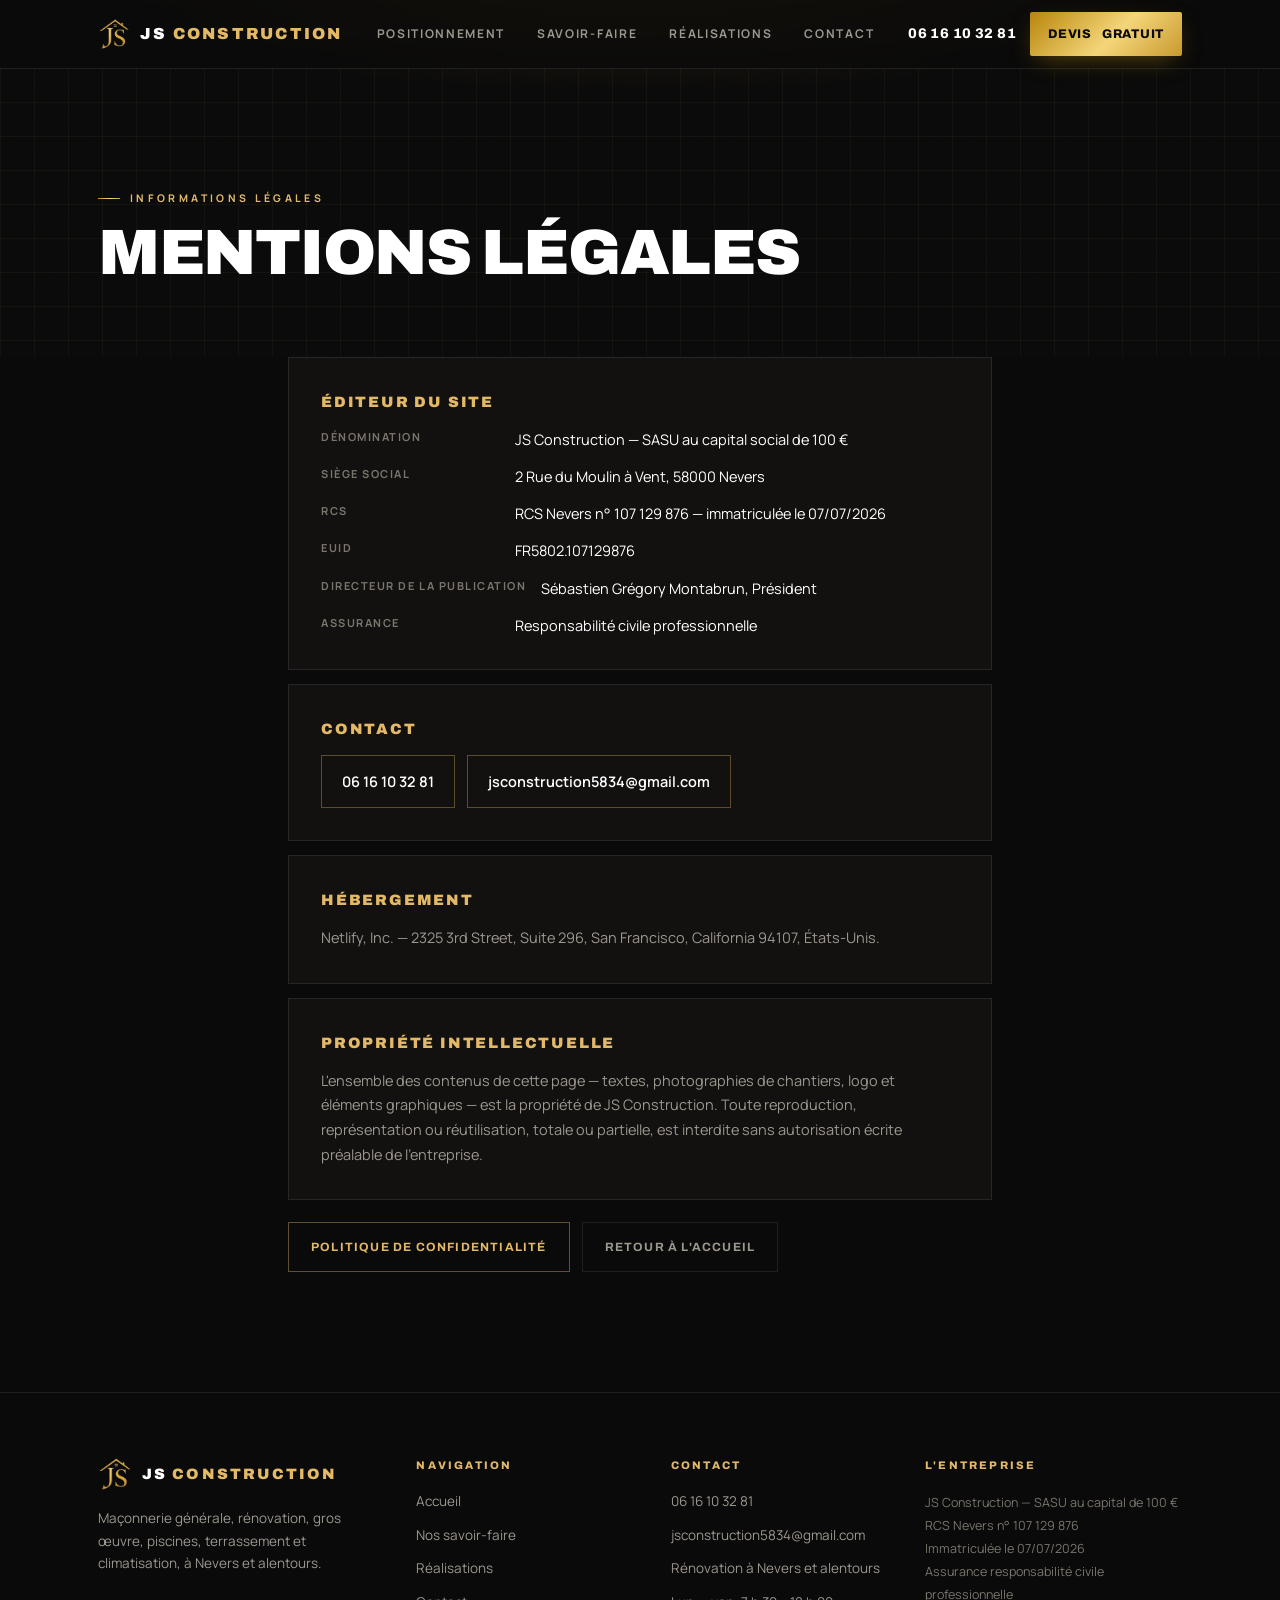
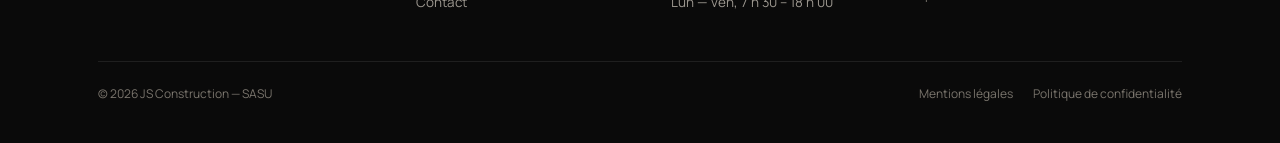
<file: mentions-legales.html>
<!DOCTYPE html>
<html lang="fr">
<head>
<meta charset="UTF-8">
<meta name="viewport" content="width=device-width, initial-scale=1, viewport-fit=cover">
<title>Mentions légales — JS Construction</title>
<meta name="description" content="Mentions légales de JS Construction, SASU au capital de 100 €, RCS Nevers.">
<link rel="icon" type="image/png" href="assets/logo.png">
<link rel="preconnect" href="https://fonts.googleapis.com">
<link rel="preconnect" href="https://fonts.gstatic.com" crossorigin>
<link href="https://fonts.googleapis.com/css2?family=Archivo:wght@500;600;700;800;900&family=Manrope:wght@400;500;600;700&display=swap" rel="stylesheet">
<link rel="stylesheet" href="assets/site.css">
</head>
<body>

<!-- ===== Header ===== -->
<header>
  <div class="container header-inner">
    <a href="index.html" class="brand">
      <img src="assets/logo.png" alt="Logo JS Construction">
      <span class="brand-word">JS <span>CONSTRUCTION</span></span>
    </a>
    <nav class="desktop-nav">
      <a href="index.html#positionnement">Positionnement</a>
      <a href="index.html#savoir-faire">Savoir-faire</a>
      <a href="realisations.html">Réalisations</a>
      <a href="index.html#contact">Contact</a>
    </nav>
    <div class="header-cta">
      <a class="phone" href="tel:+33616103281">06 16 10 32 81</a>
      <a class="btn btn-primary" href="index.html#contact">Devis<span class="cta-full"> gratuit</span></a>
    </div>
  </div>
</header>

<!-- ===== Page header ===== -->
<section class="page-header blueprint-grid grain">
  <div class="container">
    <div class="eyebrow" data-reveal>Informations légales</div>
    <h1 data-reveal>Mentions légales</h1>
  </div>
</section>

<!-- ===== Content ===== -->
<section class="section" style="padding-top:0">
  <div class="container legal-content">

    <div class="legal-card" data-reveal>
      <h2>Éditeur du site</h2>
      <div class="legal-row"><span class="k">Dénomination</span><span class="v">JS Construction — SASU au capital social de 100 €</span></div>
      <div class="legal-row"><span class="k">Siège social</span><span class="v">2 Rue du Moulin à Vent, 58000 Nevers</span></div>
      <div class="legal-row"><span class="k">RCS</span><span class="v">RCS Nevers n° 107 129 876 — immatriculée le 07/07/2026</span></div>
      <div class="legal-row"><span class="k">EUID</span><span class="v">FR5802.107129876</span></div>
      <div class="legal-row"><span class="k">Directeur de la publication</span><span class="v">Sébastien Grégory Montabrun, Président</span></div>
      <div class="legal-row"><span class="k">Assurance</span><span class="v">Responsabilité civile professionnelle</span></div>
    </div>

    <div class="legal-card" data-reveal>
      <h2>Contact</h2>
      <div style="display:flex;flex-wrap:wrap;gap:12px">
        <a href="tel:+33616103281" class="legal-contact">06 16 10 32 81</a>
        <a href="mailto:jsconstruction5834@gmail.com" class="legal-contact">jsconstruction5834@gmail.com</a>
      </div>
    </div>

    <div class="legal-card" data-reveal>
      <h2>Hébergement</h2>
      <p>Netlify, Inc. — 2325 3rd Street, Suite 296, San Francisco, California 94107, États-Unis.</p>
    </div>

    <div class="legal-card" data-reveal>
      <h2>Propriété intellectuelle</h2>
      <p>L'ensemble des contenus de cette page — textes, photographies de chantiers, logo et éléments graphiques — est la propriété de JS Construction. Toute reproduction, représentation ou réutilisation, totale ou partielle, est interdite sans autorisation écrite préalable de l'entreprise.</p>
    </div>

    <div class="legal-actions" data-reveal>
      <a href="confidentialite.html" class="legal-link-btn">Politique de confidentialité</a>
      <a href="index.html" class="legal-link-btn muted">Retour à l'accueil</a>
    </div>
  </div>
</section>

<!-- ===== Footer ===== -->
<footer>
  <div class="container">
    <div class="footer-grid">
      <div>
        <div class="footer-brand">
          <img src="assets/logo.png" alt="Logo JS Construction">
          <span class="brand-word">JS <span>CONSTRUCTION</span></span>
        </div>
        <p class="footer-desc">Maçonnerie générale, rénovation, gros œuvre, piscines, terrassement et climatisation, à Nevers et alentours.</p>
      </div>

      <div>
        <div class="footer-col-title">Navigation</div>
        <div class="footer-col">
          <a href="index.html#accueil">Accueil</a>
          <a href="index.html#savoir-faire">Nos savoir-faire</a>
          <a href="realisations.html">Réalisations</a>
          <a href="index.html#contact">Contact</a>
        </div>
      </div>

      <div>
        <div class="footer-col-title">Contact</div>
        <div class="footer-col">
          <a href="tel:+33616103281">06 16 10 32 81</a>
          <a href="mailto:jsconstruction5834@gmail.com">jsconstruction5834@gmail.com</a>
          <a href="renovation-nevers.html">Rénovation à Nevers et alentours</a>
          <div class="footer-line">Lun — ven, 7 h 30 – 18 h 00</div>
        </div>
      </div>

      <div>
        <div class="footer-col-title">L'entreprise</div>
        <div class="footer-legal">
          JS Construction — SASU au capital de 100 €<br>
          RCS Nevers n° 107 129 876<br>
          Immatriculée le 07/07/2026<br>
          Assurance responsabilité civile professionnelle
        </div>
      </div>
    </div>

    <div class="footer-bottom">
      <div class="footer-copy">© <span id="year"></span> JS Construction — SASU</div>
      <div class="footer-bottom-links">
        <a href="mentions-legales.html">Mentions légales</a>
        <a href="confidentialite.html">Politique de confidentialité</a>
      </div>
    </div>
  </div>
</footer>

<!-- ===== Mobile sticky CTA ===== -->
<div class="mobile-cta-bar" id="mobileCta">
  <a href="tel:+33616103281" class="btn btn-primary">Appeler</a>
  <a href="index.html#contact" class="btn btn-outline">Devis gratuit</a>
</div>

<script src="assets/site.js"></script>
</body>
</html>
</file>
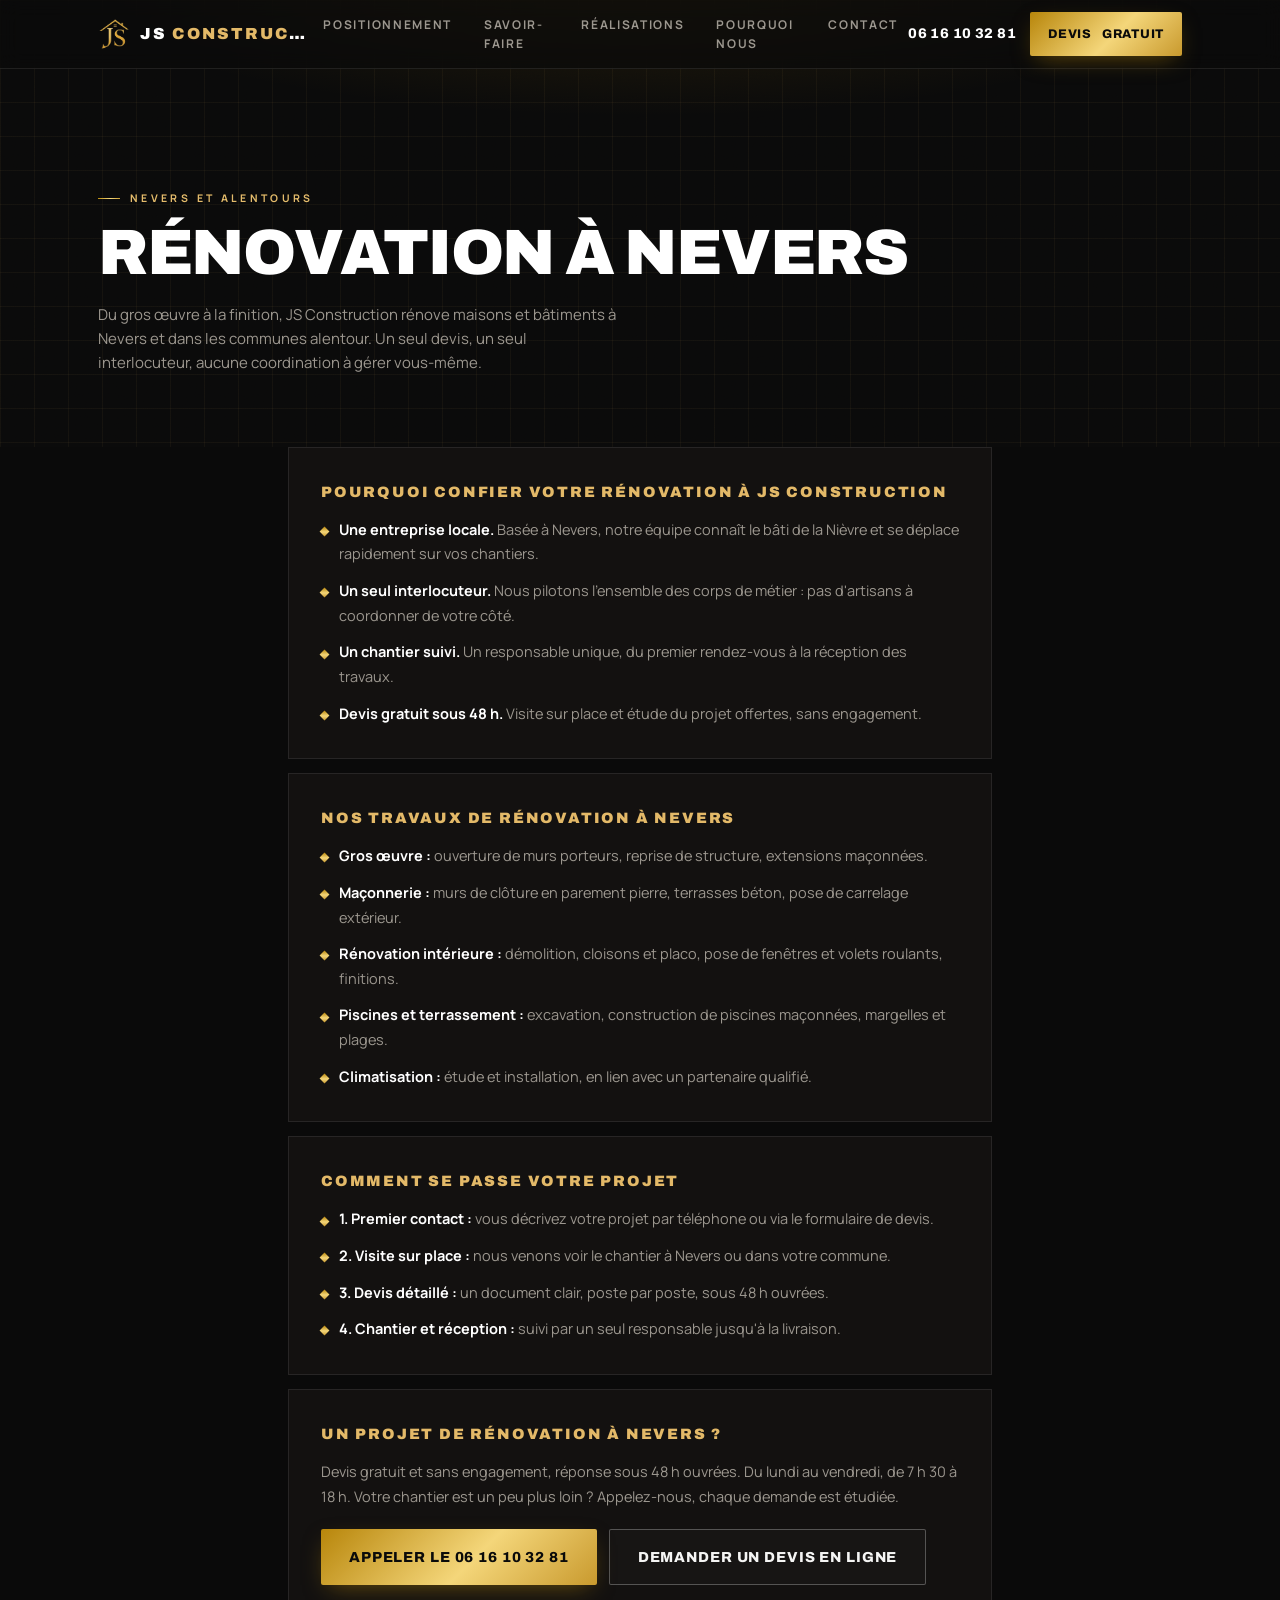
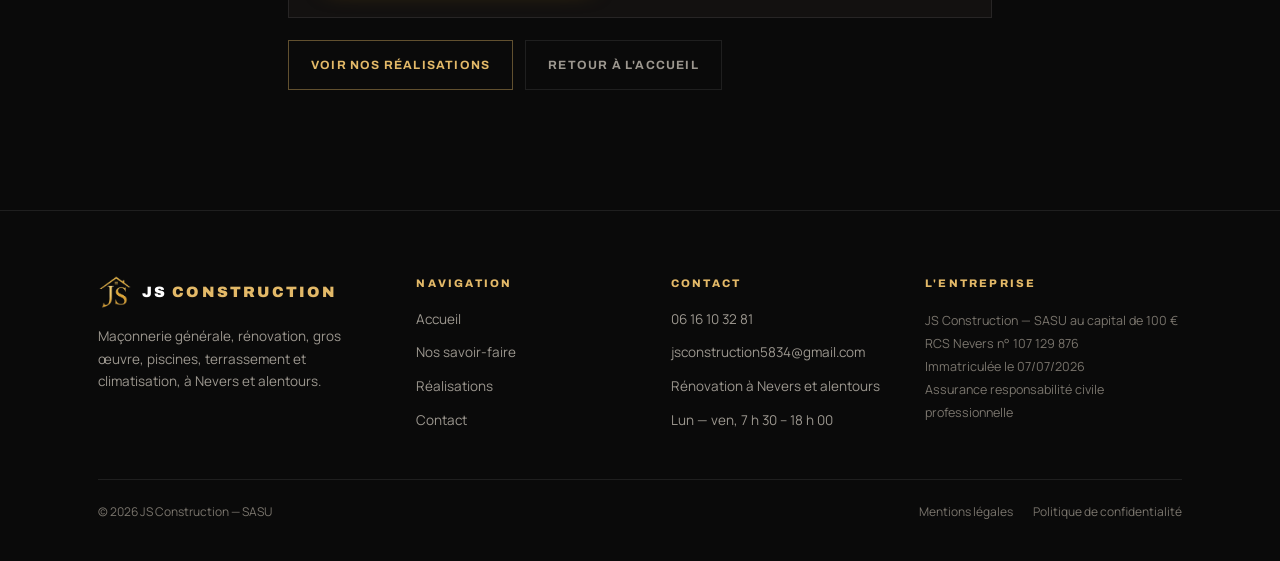
<file: renovation-nevers.html>
<!DOCTYPE html>
<html lang="fr">
<head>
<meta charset="UTF-8">
<meta name="viewport" content="width=device-width, initial-scale=1, viewport-fit=cover">
<title>Rénovation à Nevers | Maçonnerie et gros œuvre | JS Construction</title>
<meta name="description" content="Rénovation de maison à Nevers et alentours : maçonnerie, gros œuvre, placo, piscine, terrassement. Un seul devis, un seul interlocuteur. Devis gratuit sous 48 h.">
<link rel="canonical" href="https://js-construction-renovation.fr/renovation-nevers.html">
<meta property="og:type" content="website">
<meta property="og:locale" content="fr_FR">
<meta property="og:url" content="https://js-construction-renovation.fr/renovation-nevers.html">
<meta property="og:title" content="Rénovation à Nevers | JS Construction">
<meta property="og:description" content="Rénovation complète à Nevers et alentours, du gros œuvre à la finition. Devis gratuit sous 48 h.">
<meta property="og:image" content="https://js-construction-renovation.fr/assets/logo.png">
<link rel="icon" type="image/png" href="assets/logo.png">
<link rel="preconnect" href="https://fonts.googleapis.com">
<link rel="preconnect" href="https://fonts.gstatic.com" crossorigin>
<link href="https://fonts.googleapis.com/css2?family=Archivo:wght@500;600;700;800;900&family=Manrope:wght@400;500;600;700&display=swap" rel="stylesheet">
<link rel="stylesheet" href="assets/site.css">
<script type="application/ld+json">
{
  "@context": "https://schema.org",
  "@type": "Service",
  "serviceType": "Rénovation de maison",
  "name": "Rénovation à Nevers",
  "provider": {
    "@type": "GeneralContractor",
    "name": "JS Construction",
    "url": "https://js-construction-renovation.fr/",
    "telephone": "+33616103281",
    "address": {
      "@type": "PostalAddress",
      "streetAddress": "2 Rue du Moulin à Vent",
      "postalCode": "58000",
      "addressLocality": "Nevers",
      "addressCountry": "FR"
    }
  },
  "areaServed": [
    { "@type": "City", "name": "Nevers" },
    { "@type": "AdministrativeArea", "name": "Nièvre" }
  ]
}
</script>
<style>
.seo-list{list-style:none;margin:0;padding:0;display:flex;flex-direction:column;gap:12px}
.seo-list li{font-size:14.5px;line-height:1.7;color:var(--muted);padding-left:18px;position:relative}
.seo-list li::before{content:"";position:absolute;left:0;top:.7em;width:7px;height:7px;background:var(--gradient-gold);transform:rotate(45deg)}
.seo-list strong{color:#fff}
</style>
</head>
<body>

<!-- ===== Header ===== -->
<header>
  <div class="container header-inner">
    <a href="index.html" class="brand">
      <img src="assets/logo.png" alt="Logo JS Construction">
      <span class="brand-word">JS <span>CONSTRUCTION</span></span>
    </a>
    <nav class="desktop-nav">
      <a href="index.html#positionnement">Positionnement</a>
      <a href="index.html#savoir-faire">Savoir-faire</a>
      <a href="realisations.html">Réalisations</a>
      <a href="index.html#pourquoi">Pourquoi nous</a>
      <a href="index.html#contact">Contact</a>
    </nav>
    <div class="header-cta">
      <a class="phone" href="tel:+33616103281">06 16 10 32 81</a>
      <a class="btn btn-primary" href="index.html#contact">Devis<span class="cta-full"> gratuit</span></a>
    </div>
  </div>
</header>

<!-- ===== Page header ===== -->
<section class="page-header blueprint-grid grain">
  <div class="container">
    <div class="eyebrow" data-reveal>Nevers et alentours</div>
    <h1 data-reveal>Rénovation à Nevers</h1>
    <p data-reveal>Du gros œuvre à la finition, JS Construction rénove maisons et bâtiments à Nevers et dans les communes alentour. Un seul devis, un seul interlocuteur, aucune coordination à gérer vous-même.</p>
  </div>
</section>

<!-- ===== Content ===== -->
<section class="section" style="padding-top:0">
  <div class="container legal-content">

    <div class="legal-card" data-reveal>
      <h2>Pourquoi confier votre rénovation à JS Construction</h2>
      <ul class="seo-list">
        <li><strong>Une entreprise locale.</strong> Basée à Nevers, notre équipe connaît le bâti de la Nièvre et se déplace rapidement sur vos chantiers.</li>
        <li><strong>Un seul interlocuteur.</strong> Nous pilotons l'ensemble des corps de métier : pas d'artisans à coordonner de votre côté.</li>
        <li><strong>Un chantier suivi.</strong> Un responsable unique, du premier rendez-vous à la réception des travaux.</li>
        <li><strong>Devis gratuit sous 48 h.</strong> Visite sur place et étude du projet offertes, sans engagement.</li>
      </ul>
    </div>

    <div class="legal-card" data-reveal>
      <h2>Nos travaux de rénovation à Nevers</h2>
      <ul class="seo-list">
        <li><strong>Gros œuvre :</strong> ouverture de murs porteurs, reprise de structure, extensions maçonnées.</li>
        <li><strong>Maçonnerie :</strong> murs de clôture en parement pierre, terrasses béton, pose de carrelage extérieur.</li>
        <li><strong>Rénovation intérieure :</strong> démolition, cloisons et placo, pose de fenêtres et volets roulants, finitions.</li>
        <li><strong>Piscines et terrassement :</strong> excavation, construction de piscines maçonnées, margelles et plages.</li>
        <li><strong>Climatisation :</strong> étude et installation, en lien avec un partenaire qualifié.</li>
      </ul>
    </div>

    <div class="legal-card" data-reveal>
      <h2>Comment se passe votre projet</h2>
      <ul class="seo-list">
        <li><strong>1. Premier contact :</strong> vous décrivez votre projet par téléphone ou via le formulaire de devis.</li>
        <li><strong>2. Visite sur place :</strong> nous venons voir le chantier à Nevers ou dans votre commune.</li>
        <li><strong>3. Devis détaillé :</strong> un document clair, poste par poste, sous 48 h ouvrées.</li>
        <li><strong>4. Chantier et réception :</strong> suivi par un seul responsable jusqu'à la livraison.</li>
      </ul>
    </div>

    <div class="legal-card" data-reveal>
      <h2>Un projet de rénovation à Nevers ?</h2>
      <p>Devis gratuit et sans engagement, réponse sous 48 h ouvrées. Du lundi au vendredi, de 7 h 30 à 18 h. Votre chantier est un peu plus loin ? Appelez-nous, chaque demande est étudiée.</p>
      <div class="legal-actions" style="margin-top:6px">
        <a href="tel:+33616103281" class="btn btn-primary">Appeler le 06 16 10 32 81</a>
        <a href="index.html#contact" class="btn btn-outline">Demander un devis en ligne</a>
      </div>
    </div>

    <div class="legal-actions" data-reveal>
      <a href="realisations.html" class="legal-link-btn">Voir nos réalisations</a>
      <a href="index.html" class="legal-link-btn muted">Retour à l'accueil</a>
    </div>
  </div>
</section>

<!-- ===== Footer ===== -->
<footer>
  <div class="container">
    <div class="footer-grid">
      <div>
        <div class="footer-brand">
          <img src="assets/logo.png" alt="Logo JS Construction">
          <span class="brand-word">JS <span>CONSTRUCTION</span></span>
        </div>
        <p class="footer-desc">Maçonnerie générale, rénovation, gros œuvre, piscines, terrassement et climatisation, à Nevers et alentours.</p>
      </div>

      <div>
        <div class="footer-col-title">Navigation</div>
        <div class="footer-col">
          <a href="index.html#accueil">Accueil</a>
          <a href="index.html#savoir-faire">Nos savoir-faire</a>
          <a href="realisations.html">Réalisations</a>
          <a href="index.html#contact">Contact</a>
        </div>
      </div>

      <div>
        <div class="footer-col-title">Contact</div>
        <div class="footer-col">
          <a href="tel:+33616103281">06 16 10 32 81</a>
          <a href="mailto:jsconstruction5834@gmail.com">jsconstruction5834@gmail.com</a>
          <a href="renovation-nevers.html">Rénovation à Nevers et alentours</a>
          <div class="footer-line">Lun — ven, 7 h 30 – 18 h 00</div>
        </div>
      </div>

      <div>
        <div class="footer-col-title">L'entreprise</div>
        <div class="footer-legal">
          JS Construction — SASU au capital de 100 €<br>
          RCS Nevers n° 107 129 876<br>
          Immatriculée le 07/07/2026<br>
          Assurance responsabilité civile professionnelle
        </div>
      </div>
    </div>

    <div class="footer-bottom">
      <div class="footer-copy">© <span id="year"></span> JS Construction — SASU</div>
      <div class="footer-bottom-links">
        <a href="mentions-legales.html">Mentions légales</a>
        <a href="confidentialite.html">Politique de confidentialité</a>
      </div>
    </div>
  </div>
</footer>

<!-- ===== Mobile sticky CTA ===== -->
<div class="mobile-cta-bar" id="mobileCta">
  <a href="tel:+33616103281" class="btn btn-primary">Appeler</a>
  <a href="index.html#contact" class="btn btn-outline">Devis gratuit</a>
</div>

<script src="assets/site.js"></script>
</body>
</html>
</file>
<file: assets/site.css>
/* ===== Reset & tokens ===== */
*,*::before,*::after{box-sizing:border-box;margin:0;padding:0}
:root{
  --black:#0A0A0A;
  --panel:#131110;
  --panel-2:#181513;
  --line:rgba(245,245,244,.09);
  --white:#F5F5F4;
  --muted:#9C978F;
  --muted-2:#7A756D;
  --gold-1:#B8860B;
  --gold-2:#F4D67A;
  --gold-3:#C99A2E;
  --gold-accent:#E3B968;
  --gradient-gold:linear-gradient(135deg,var(--gold-1),var(--gold-2) 55%,var(--gold-3));
  --container:1180px;
  --radius:2px;
}
html{scroll-behavior:smooth}
body{
  background:var(--black);
  color:var(--white);
  font-family:'Manrope',Helvetica,Arial,sans-serif;
  font-size:16px;
  line-height:1.6;
  min-height:100vh;
  overflow-x:hidden;
  -webkit-font-smoothing:antialiased;
}
h1,h2,h3,.title-font{font-family:'Archivo',Helvetica,sans-serif}
a{color:inherit;text-decoration:none}
img{max-width:100%;display:block}
button{font-family:inherit;border:none;background:none;cursor:pointer}
.container{width:100%;max-width:var(--container);margin:0 auto;padding:0 20px}
@media(min-width:640px){.container{padding:0 32px}}
@media(min-width:1024px){.container{padding:0 48px}}

.gold-text{
  background:var(--gradient-gold);
  -webkit-background-clip:text;background-clip:text;color:transparent;
}
.eyebrow{
  display:flex;align-items:center;gap:10px;
  font-size:10.5px;font-weight:700;letter-spacing:.32em;text-transform:uppercase;color:var(--gold-accent);
}
.eyebrow::before{content:"";width:22px;height:1.5px;background:var(--gradient-gold);flex-shrink:0}

.section{padding:72px 0}
@media(min-width:1024px){.section{padding:120px 0}}
.section-head{max-width:640px;margin-bottom:40px}
@media(min-width:1024px){.section-head{margin-bottom:56px}}
.section-head h2{
  margin-top:14px;
  font-weight:900;
  font-size:clamp(28px,5.4vw,46px);
  line-height:1.04;
  letter-spacing:-.01em;
  text-transform:uppercase;
  color:#FFFFFF;
}
.lede{font-size:clamp(16px,2.1vw,19px);color:var(--muted);max-width:640px;line-height:1.7;margin-bottom:44px}

/* ===== Blueprint texture helpers ===== */
.blueprint-grid{
  background-image:
    linear-gradient(rgba(227,185,104,.05) 1px, transparent 1px),
    linear-gradient(90deg, rgba(227,185,104,.05) 1px, transparent 1px);
  background-size:34px 34px;
}
.grain{position:relative}
.grain::after{
  content:"";position:absolute;inset:0;pointer-events:none;opacity:.5;mix-blend-mode:overlay;
  background-image:url("data:image/svg+xml,%3Csvg xmlns='http://www.w3.org/2000/svg' width='120' height='120'%3E%3Cfilter id='n'%3E%3CfeTurbulence type='fractalNoise' baseFrequency='0.9' numOctaves='2' stitchTiles='stitch'/%3E%3C/filter%3E%3Crect width='100%25' height='100%25' filter='url(%23n)' opacity='0.35'/%3E%3C/svg%3E");
}

/* ===== Buttons ===== */
.btn{
  display:inline-flex;align-items:center;justify-content:center;gap:10px;
  min-height:56px;padding:0 28px;
  font-family:'Archivo',Helvetica,sans-serif;font-size:14.5px;font-weight:800;
  letter-spacing:.06em;text-transform:uppercase;
  border-radius:var(--radius);
  transition:transform .2s ease, box-shadow .2s ease, background .2s ease, color .2s ease, border-color .2s ease;
  white-space:nowrap;
}
.btn-primary{
  background:var(--gradient-gold);color:#0A0A0A;
  box-shadow:0 8px 24px -8px rgba(184,134,11,.55);
}
.btn-primary:hover{transform:translateY(-2px);box-shadow:0 12px 28px -8px rgba(184,134,11,.7)}
.btn-outline{
  border:1px solid rgba(245,245,244,.28);color:var(--white);background:rgba(245,245,244,.02);
}
.btn-outline:hover{border-color:var(--gold-accent);color:var(--gold-accent)}
.btn-block{width:100%}

/* ===== Header ===== */
header{
  position:fixed;top:0;left:0;right:0;z-index:100;
  background:rgba(10,10,10,.72);backdrop-filter:blur(10px);
  border-bottom:1px solid var(--line);
}
.header-inner{display:flex;align-items:center;justify-content:space-between;min-height:68px}
.brand{display:flex;align-items:center;gap:10px}
.brand img{width:32px;height:32px;object-fit:contain}
.brand-word{font-family:'Archivo',Helvetica,sans-serif;font-weight:900;font-size:16px;letter-spacing:.14em;color:#fff}
.brand-word span{color:var(--gold-accent)}
nav.desktop-nav{display:none}
@media(min-width:960px){
  nav.desktop-nav{display:flex;gap:32px}
  nav.desktop-nav a{
    font-size:12px;font-weight:700;letter-spacing:.14em;text-transform:uppercase;color:var(--muted);
    transition:color .2s ease;
  }
  nav.desktop-nav a:hover,nav.desktop-nav a.active{color:var(--gold-accent)}
}
.header-cta{display:flex;align-items:center;gap:14px;flex-shrink:0}
.header-cta a.phone{
  display:none;
  font-family:'Archivo',Helvetica,sans-serif;font-weight:800;font-size:14px;letter-spacing:.03em;color:#fff;
}
@media(min-width:640px){.header-cta a.phone{display:inline}}
.header-cta .btn{min-height:44px;padding:0 18px;font-size:12.5px}

/* Header brand + CTA button: keep them from colliding on narrow phones */
.header-inner{gap:10px}
.brand{min-width:0;flex-shrink:1}
.brand-word{white-space:nowrap;overflow:hidden;text-overflow:ellipsis}
@media(max-width:479px){
  .brand img{width:26px;height:26px}
  .brand-word{font-size:13px;letter-spacing:.08em}
  .header-cta{gap:8px}
  .header-cta .btn{padding:0 12px;font-size:10.5px;min-height:40px}
  .header-cta .cta-full{display:none}
}

/* ===== Page header (sub-pages) ===== */
.page-header{
  position:relative;padding:150px 0 56px;overflow:hidden;
}
@media(min-width:1024px){.page-header{padding:190px 0 72px}}
.page-header::before{
  content:"";position:absolute;inset:0;
  background:radial-gradient(ellipse 80% 60% at 50% -10%, rgba(184,134,11,.18), transparent 60%);
  pointer-events:none;
}
.page-header h1{
  position:relative;z-index:1;
  font-weight:900;text-transform:uppercase;letter-spacing:-.02em;
  font-size:clamp(34px,6.4vw,64px);line-height:1;color:#fff;margin-top:14px;
}
.page-header p{position:relative;z-index:1;margin-top:18px;max-width:520px;color:var(--muted);font-size:15px;line-height:1.6}

/* ===== Footer ===== */
footer{border-top:1px solid var(--line);padding:56px 0 116px}
@media(min-width:960px){footer{padding:64px 0 40px}}

.footer-grid{display:grid;grid-template-columns:1fr;gap:36px;padding-bottom:36px}
@media(min-width:640px){.footer-grid{grid-template-columns:repeat(2,1fr)}}
@media(min-width:1024px){.footer-grid{grid-template-columns:1.3fr 1fr 1fr 1.2fr;gap:40px}}

.footer-brand{display:flex;align-items:center;gap:10px}
.footer-brand img{width:34px;height:34px}
.footer-brand .brand-word{font-size:15px}
.footer-desc{margin-top:16px;font-size:13.5px;color:var(--muted);line-height:1.65;max-width:300px}

.footer-col-title{
  font-family:'Archivo',sans-serif;font-size:11px;font-weight:800;letter-spacing:.2em;
  text-transform:uppercase;color:var(--gold-accent);margin-bottom:16px;
}
.footer-col a,.footer-col .footer-line{
  display:block;font-size:13.5px;color:var(--muted);margin-bottom:12px;transition:color .2s ease;
}
.footer-col a:hover{color:var(--gold-accent)}
.footer-legal{font-size:12.5px;color:var(--muted-2);line-height:1.85}

.footer-bottom{
  border-top:1px solid var(--line);padding-top:22px;
  display:flex;flex-direction:column;gap:8px;
}
@media(min-width:760px){.footer-bottom{flex-direction:row;align-items:center;justify-content:space-between}}
.footer-copy{font-size:12px;color:var(--muted-2)}
.footer-bottom-links{display:flex;gap:20px;font-size:12px;color:var(--muted-2)}
.footer-bottom-links a{transition:color .2s ease}
.footer-bottom-links a:hover{color:var(--gold-accent)}

/* ===== Mobile sticky CTA bar ===== */
.mobile-cta-bar{
  position:fixed;left:0;right:0;bottom:0;z-index:90;
  display:flex;gap:10px;padding:12px 16px calc(12px + env(safe-area-inset-bottom));
  background:rgba(10,10,10,.9);backdrop-filter:blur(10px);
  border-top:1px solid var(--line);
  transform:translateY(100%);transition:transform .3s ease;
}
.mobile-cta-bar.visible{transform:translateY(0)}
@media(min-width:960px){.mobile-cta-bar{display:none}}
.mobile-cta-bar .btn{flex:1;min-height:50px;font-size:12.5px}

/* ===== Reveal on scroll ===== */
[data-reveal]{opacity:0;transform:translateY(18px);transition:opacity .7s ease, transform .7s ease}
[data-reveal].is-visible{opacity:1;transform:translateY(0)}

/* ===== utility ===== */
.section-alt{background:var(--panel)}
.divider-line{height:1px;background:var(--line)}

/* ===== Legal pages (mentions légales / confidentialité) ===== */
.legal-content{max-width:800px}
.legal-card{border:1px solid var(--line);background:var(--panel);padding:clamp(22px,3vw,32px);display:flex;flex-direction:column;gap:14px;margin-bottom:14px}
.legal-card h2{font-family:'Archivo',sans-serif;font-size:15px;font-weight:900;letter-spacing:.12em;text-transform:uppercase;color:var(--gold-accent)}
.legal-card p{font-size:14.5px;line-height:1.7;color:var(--muted)}
.legal-row{display:flex;flex-wrap:wrap;gap:6px 14px;font-size:14.5px}
.legal-row .k{font-size:11px;font-weight:700;letter-spacing:.14em;text-transform:uppercase;color:var(--muted-2);min-width:180px}
.legal-row .v{color:#fff}
.legal-callout{padding:14px 16px;border:1px dashed rgba(227,185,104,.5);background:rgba(227,185,104,.06);font-size:13.5px;line-height:1.6;color:var(--gold-accent)}
.legal-actions{margin-top:22px;display:flex;gap:12px;flex-wrap:wrap}
.legal-link-btn{
  min-height:50px;padding:0 22px;display:inline-flex;align-items:center;
  font-family:'Archivo',sans-serif;font-size:12px;font-weight:700;letter-spacing:.1em;text-transform:uppercase;
  border:1px solid rgba(227,185,104,.4);color:var(--gold-accent);transition:background .2s ease;
}
.legal-link-btn:hover{background:rgba(227,185,104,.1)}
.legal-link-btn.muted{border-color:var(--line);color:var(--muted)}
.legal-link-btn.muted:hover{border-color:var(--gold-accent);color:var(--gold-accent)}
.legal-contact{min-height:50px;padding:14px 20px;display:inline-flex;align-items:center;border:1px solid rgba(227,185,104,.35);color:#fff;font-size:14.5px;font-weight:600;overflow-wrap:anywhere;transition:border-color .2s ease}
.legal-contact:hover{border-color:var(--gold-accent)}
</file>
